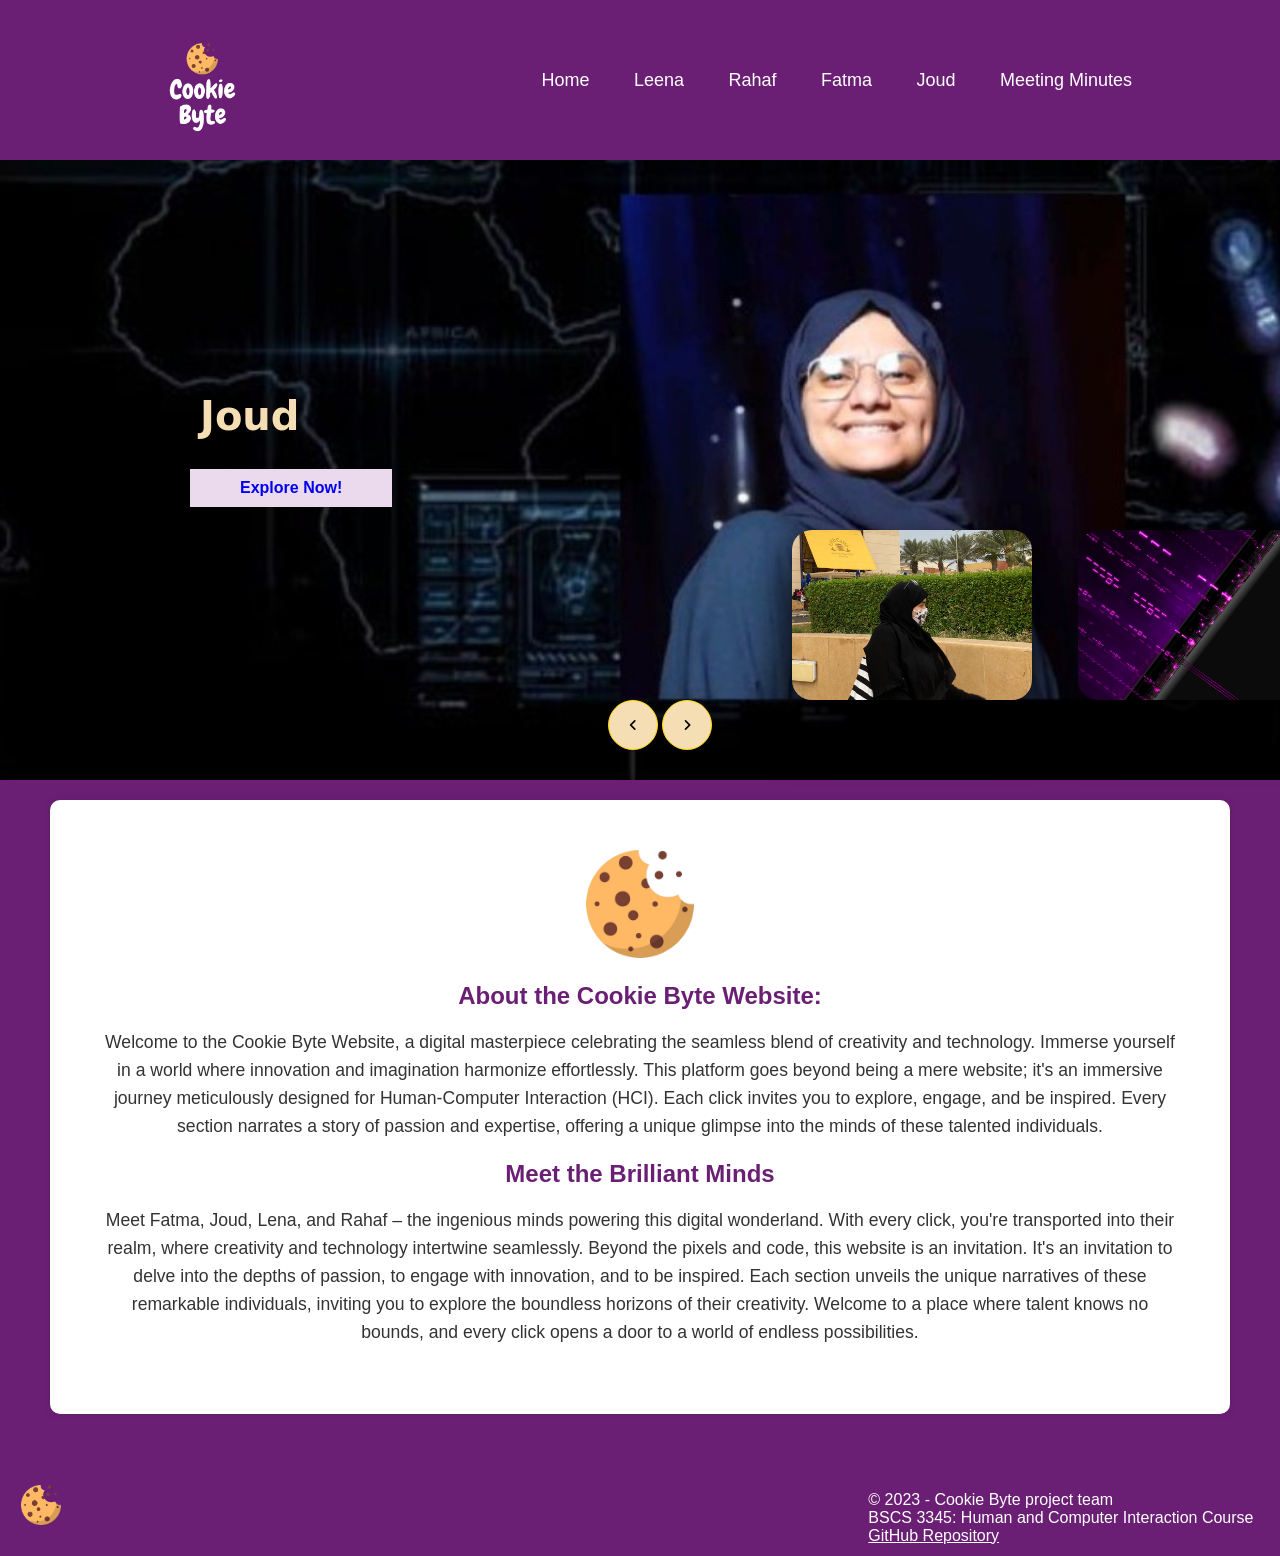
<file: HCI_Project/HTML Files/index.html>
<!DOCTYPE html>
<html lang="en">
<head>
    <meta charset="UTF-8">
    <meta name="viewport" content="width=device-width, initial-scale=1.0">
    <link rel="icon" href="../images/logo.png" type="image/x-icon">
    <link rel="stylesheet" href="../CSS Files/Homepage.css">
    <link rel="stylesheet" href="https://cdnjs.cloudflare.com/ajax/libs/font-awesome/6.2.0/css/all.min.css">
    <title>Cookie Byte - Home</title>
</head>

<body>

    <header>
        <nav>
            <img src="../images/2.png" class="logo">
            <ul>
                <li><a href="index.html">Home</a></li>
                <li><a href="leena.html">Leena</a></li>
                <li><a href="Rahaf Page.html">Rahaf</a></li>
                <li><a href="FWebsite.html">Fatma</a></li>
                <li><a href="joud.html">Joud</a></li>
                <li><a href="meetings.html">Meeting Minutes</a></li>
            </ul>
        </nav>
    </header>

    <div class="container">
       <div id="slide">
            <div class="item" style="background-image: url(../Fimages/background11.jpeg);">
                <div class="content">
                   <div class="name">Fatma</div>
                   <div class="des"></div> 
                   <button> <a href="FWebsite.html"> Explore Now! </a></button>
                </div>
            </div>

            <div class="item" style="background-image: url(../images/joudimage.jpeg);">
                <div class="content">
                   <div class="name">Joud</div>
                   <div class="des"></div> 
                   <button> <a href="joud.html"> Explore Now! </a></button>
                </div>
            </div>

            <div class="item" style="background-image: url(../images/leena_home.png);">
                <div class="content">
                   <div class="name">Leena</div>
                   <div class="des"></div> 
                   <button> <a href="leena.html"> Explore Now! </a></button>
                </div>
            </div>

            <div class="item" style="background-image: url(../images/RahafMain-Background3.jpg);">
                <div class="content">
                   <div class="name">Rahaf</div>
                   <div class="des"></div> 
                   <button> <a href="Rahaf Page.html"> Explore Now! </a></button>
                </div>
            </div>
       </div>
       

       <div class="buttons">
        <button id="peru"><i class="fa-solid fa-angle-left"></i></button>
        <button id="next"><i class="fa-solid fa-angle-right"></i></button>
       </div>
    </div>

    <section class="explanation">
        <img src="../images/6.png" class="cookie-img">
        <h2>About the Cookie Byte Website:</h2>
        <p>Welcome to the Cookie Byte Website, a digital masterpiece celebrating the seamless blend of creativity and technology. Immerse yourself in a world where innovation and imagination harmonize effortlessly. This platform goes beyond being a mere website; it's an immersive journey meticulously designed for Human-Computer Interaction (HCI). Each click invites you to explore, engage, and be inspired. Every section narrates a story of passion and expertise, offering a unique glimpse into the minds of these talented individuals.</p>

        <h2>Meet the Brilliant Minds</h2>
        <p>Meet Fatma, Joud, Lena, and Rahaf – the ingenious minds powering this digital wonderland. With every click, you're transported into their realm, where creativity and technology intertwine seamlessly. Beyond the pixels and code, this website is an invitation. It's an invitation to delve into the depths of passion, to engage with innovation, and to be inspired. Each section unveils the unique narratives of these remarkable individuals, inviting you to explore the boundless horizons of their creativity. Welcome to a place where talent knows no bounds, and every click opens a door to a world of endless possibilities.</p>
    </section>

    <footer class="footer"> 
        <img src="../images/6.png" class="footy_logo">
            <div class = "footer-link" >
                <p style="color: white;">&copy; 2023 - Cookie Byte project team<br>BSCS 3345: Human and Computer Interaction Course
                <br><a href="https://github.com/lalthekair/HCI_Project" target="_blank" style="color: white;">GitHub Repository</a></p>
            </div>
    </footer>



    
    <script src="../JavaScript/Homepage.js"></script>
</body>

</html>
</file>
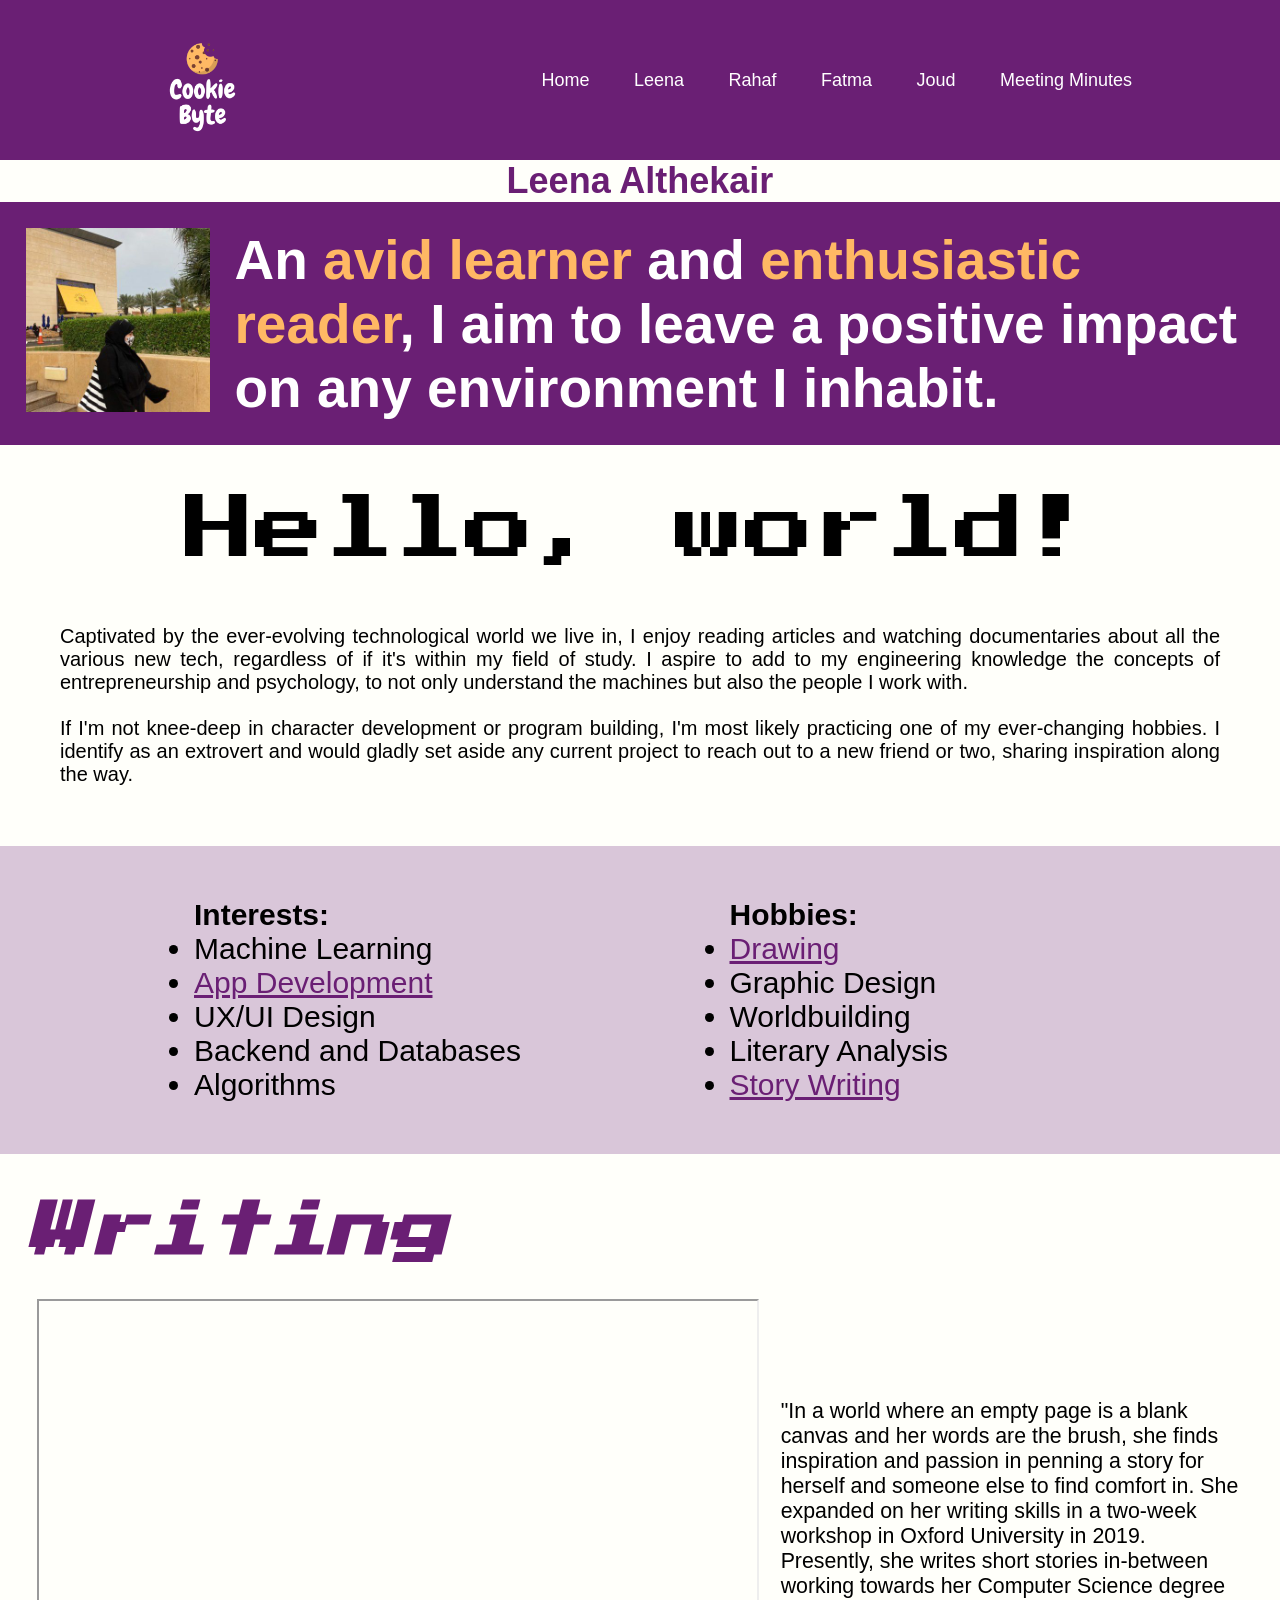
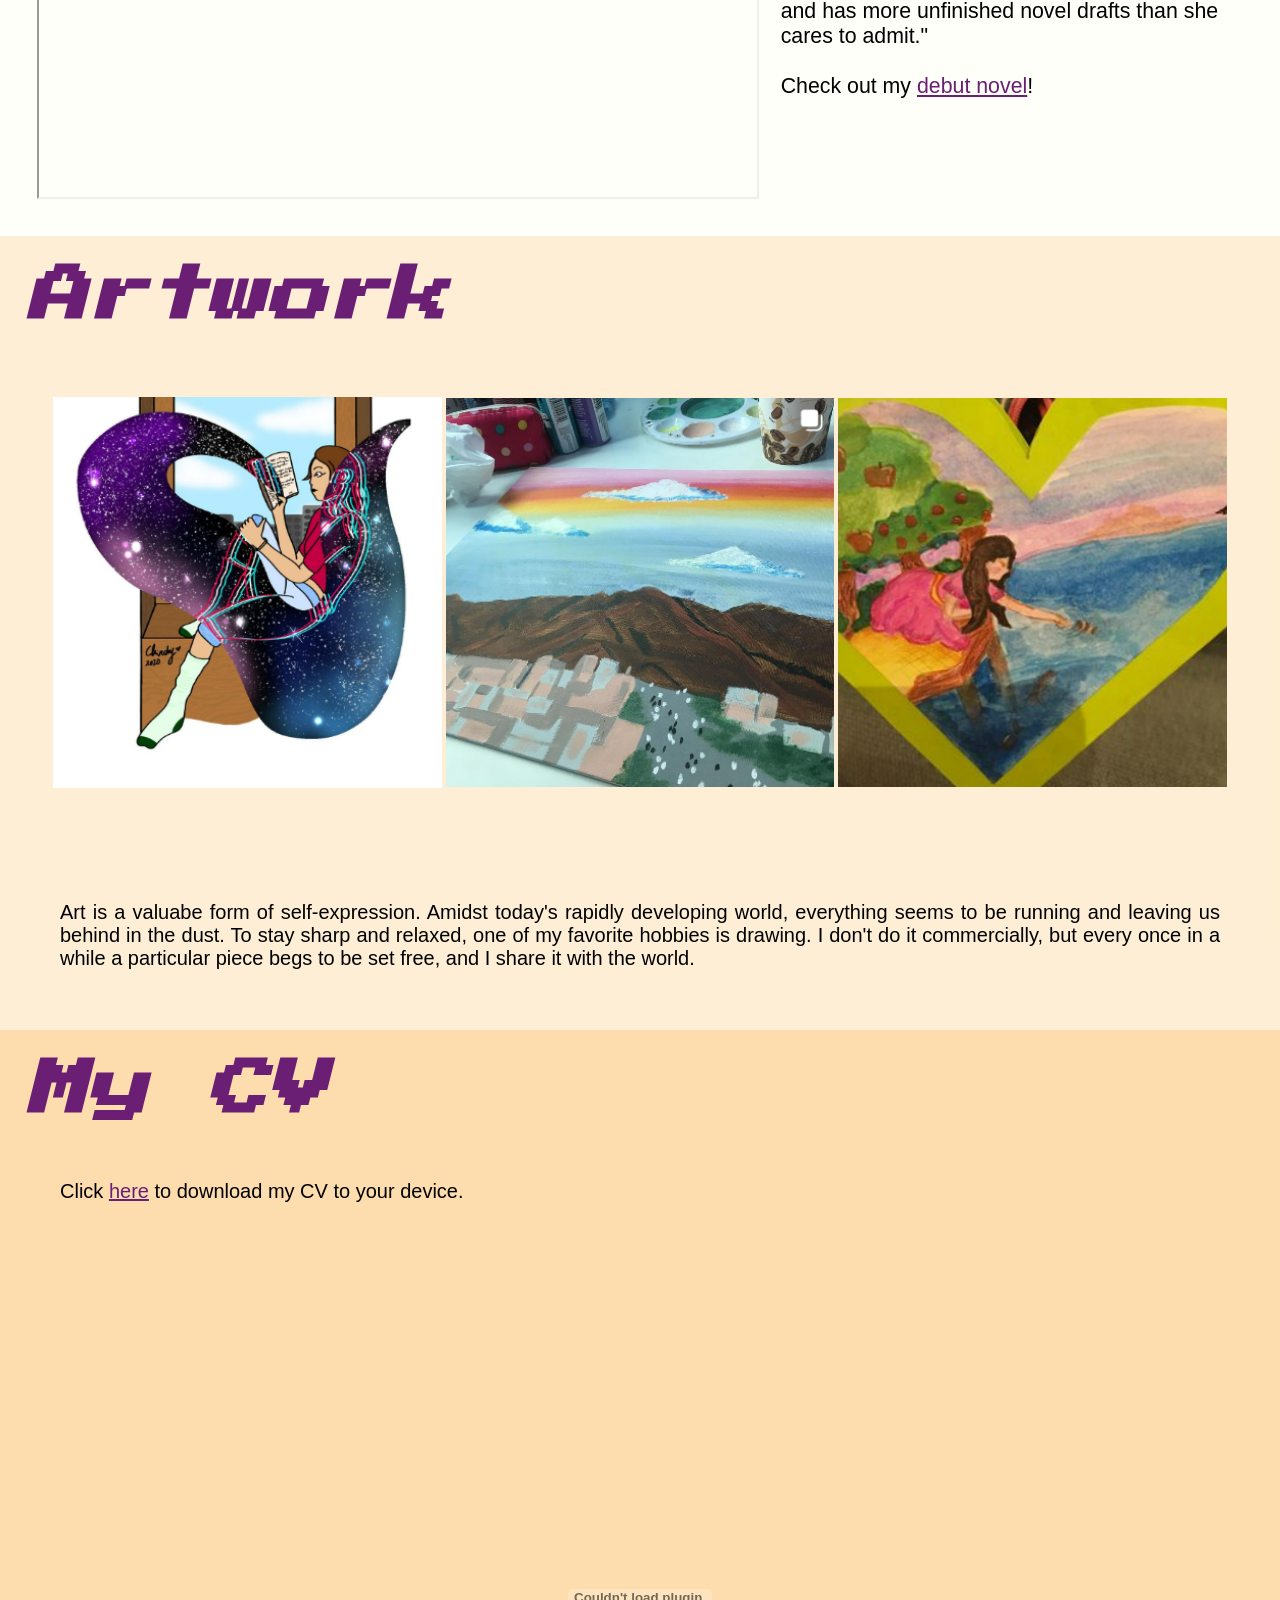
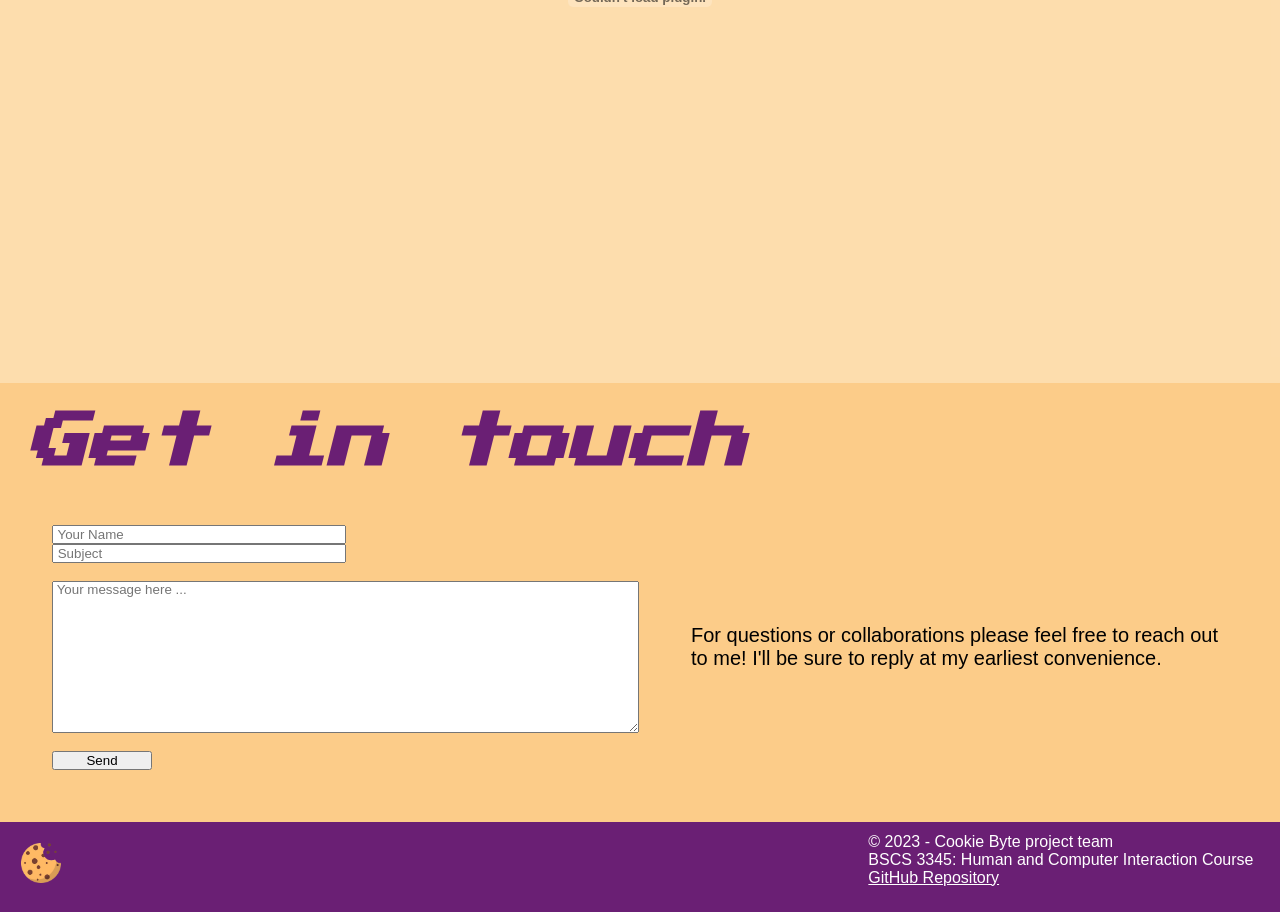
<file: HCI_Project/HTML Files/leena.html>
<html>
    <head>
        <meta charset="UTF-8">
        <meta name="viewport" content="width=device-width, initial-scale=1.0">
        <html lang="en">

        <title>Leena Althekair</title>

        <link rel="icon" href="../images/logo.png" type="image/x-icon">
        <link rel="stylesheet" type="text/css" href="../CSS Files/header.css">
        <link href="../CSS Files/leena.css" type="text/css" rel="stylesheet">

        <link rel="preconnect" href="https://fonts.googleapis.com">
        <link rel="preconnect" href="https://fonts.gstatic.com" crossorigin>
        <link href="https://fonts.googleapis.com/css2?family=Press+Start+2P&display=swap" rel="stylesheet">

    </head>

    <body>

        <!-- Header and first rectangle -->
        <div style="background-color: #6a1f74;">
            <div class="container">
                <nav>
                    <img src="../images/2.png" class="logo">
                    <ul>
                        <li><a href="index.html">Home</a></li>
                        <li><a href="leena.html">Leena</a></li>
                        <li><a href="Rahaf Page.html">Rahaf</a></li>
                        <li><a href="FWebsite.html">Fatma</a></li>
                        <li><a href="joud.html">Joud</a></li>
                        <li><a href="meetings.html">Meeting Minutes</a></li>
                    </ul>
                </nav>
            </div>
            <div>
                <h3 class="title">Leena Althekair</h3>
            </div>
            <div style="padding: 2%; background-color: #6a1f74; overflow:hidden;">
                <img src="../images/profile_Leena.jpg" alt="Leena's Profile Picture" style="width: 15%; float: left; margin-right: 2%;">
                <h1 class="header_text">
                    An <span style="color: #ffb864;">avid learner</span> and <span style="color: #ffb864;">enthusiastic reader</span>, I aim to leave a positive impact on any environment I inhabit.
                </h1>
            </div>
        </div>

        <!-- Introduction -->
        <div style="padding-top: 50px;">
            <p class="eye_catch">Hello, world!</p>
            <p class="body_main">
                Captivated by the ever-evolving technological world we live in, I enjoy reading articles and watching documentaries
                about all the various new tech, regardless of if it&apos;s within my field of study. I aspire to add to my engineering
                knowledge the concepts of entrepreneurship and psychology, to not only understand the machines but also the people I
                work with.
                <br><br>
                If I&apos;m not knee-deep in character development or program building, I&apos;m most likely practicing one of my ever-changing hobbies.
                I identify as an extrovert and would gladly set aside any current project to reach out to a new friend or two, sharing inspiration
                along the way.
            </p>
        </div>

        <!-- Hobbies lists -->
        <div class="body_text" style="background-color: rgb(106, 31, 116, 0.25);">
            <center>
                <table width="70%" class="hobby" style="padding-top: 50px; padding-bottom: 50px;">
                    <tr>
                        <td>
                            <p>
                                <b>Interests:</b>
                            </p>
                            <ul>
                                <li>Machine Learning</li>
                                <li><a href="https://github.com/lalthekair" target="_blank">App Development</a></li>
                                <li>UX/UI Design</li>
                                <li>Backend and Databases</li>
                                <li>Algorithms</li>
                            </ul>
                        </td>
                        <td>
                            <p>
                                <b>Hobbies:</b>
                            </p>
                            <ul>
                                <li><a href="#draw_table">Drawing</a></li>
                                <li>Graphic Design</li>
                                <li>Worldbuilding</li>
                                <li>Literary Analysis</li>
                                <li><a href="#writing_sec">Story Writing</a></li>
                            </ul>
                        </td>
                    </tr>
                </table>
            </center>
        </div>

        <!-- Writing section -->
        <div>
            <br>
            <h2 id="writing_sec">Writing</h2>
            <table align="center" style="padding: 35px;">
                <tr>
                    <td width="60%">
                        <iframe name="television" width="100%" height="500px" src="https://www.lalthekair.com/books"></iframe>
                    </td>
                    <td>
                        <p class="body_text" style="padding-left: 4%;">
                            "In a world where an empty page is a blank canvas and her words are the brush, she finds inspiration and passion in
                            penning a story for herself and someone else to find comfort in. She expanded on her writing skills in a two-week
                            workshop in Oxford University in 2019. Presently, she writes short stories
                            in-between working towards her Computer Science degree and has more unfinished novel drafts than she cares to admit."
                            <br><br>
                            Check out my <a href="https://www.goodreads.com/author/show/17734705.Leena_Althekair" target="_blank">debut novel</a>!
                        </p>
                    </td>
                </tr>
            </table>
        </div>

        <!-- Artwork section -->
        <div style="background-color: rgb(251,187,99, 0.25);">
            <h2 id="draw_table">Artwork</h2>
            <br>
            <center>
                <table border="50" style="border-color: transparent;">
                    <tr>
                        <td width="25%">
                            <img src="../images/Reading_Leena.png", width="100%">
                        </td>
                        <td width="25%">
                            <img src="../images/Medinah_Leena.png", width="100%">
                        </td>
                        <td width="25%">
                            <img src="../images/Watercolor_Leena.png", width="100%">
                        </td>
                    </tr>
                </table>
                <p class="body_main">
                    Art is a valuabe form of self-expression. Amidst today's rapidly developing world, everything seems to be running and leaving us behind in the dust.
                    To stay sharp and relaxed, one of my favorite hobbies is drawing. I don't do it commercially, but every once in a while a particular piece begs to
                    be set free, and I share it with the world.
                </p>
            </center>
        </div>
        
        <!-- My CV Section -->
        <div style="background-color: rgb(251,187,99, 0.5);">
            <h2 id="document">My CV</h2>
            <p class="body_main">
                Click <a href="documents/Leena_Althekair_CV.pdf" download="">here</a> to download my CV to your device.
            </p>
            <center>
                <embed src="../documents/Leena_Althekair_CV.pdf" class="CV_Viewer">
            </center>
        </div>

        <!-- Get in touch -->
        <div style="background-color: rgb(251,187,99, 0.75);">
            <h2>Get in touch</h2>
            <table style="padding: 50px;">
                <tr>
                    <td width="50%">
                        <form method="post" action="mailto:leena.thekair@gmail.com" enctype="text/plain"> 
                                <input type = "text" name = "name" id="name" placeholder=" Your Name" required="true" class="contact_form">
                                <input type="text" name="subject" id="subject" placeholder=" Subject" required="true" class="contact_form">
                                <br><br>

                                <textarea name="message" id="message" placeholder=" Your message here ..." required="true" rows="10" class="contact_form2"></textarea>
                                <br><br>

                                <input type="submit" value="Send" style="width: 100px;">
                        </form>
                    </td>
                    <td style="padding-left: 50px; font-size: 20px;">
                        <p>For questions or collaborations please feel free to reach out to me! I'll be sure to reply at my earliest convenience.</p>
                    </td>
                </tr>
            </table>
        </div>

        <!-- Footer -->
        <footer class="footer"> 
            <img src="../images/6.png" class="footy_logo">
                <div class = "footer-link" >
                    <p style="color: white;">&copy; 2023 - Cookie Byte project team<br>BSCS 3345: Human and Computer Interaction Course
                    <br><a href="https://github.com/lalthekair/HCI_Project" target="_blank" style="color: white;">GitHub Repository</a></p>
                </div>
        </footer>

    </body>

</html>
</file>
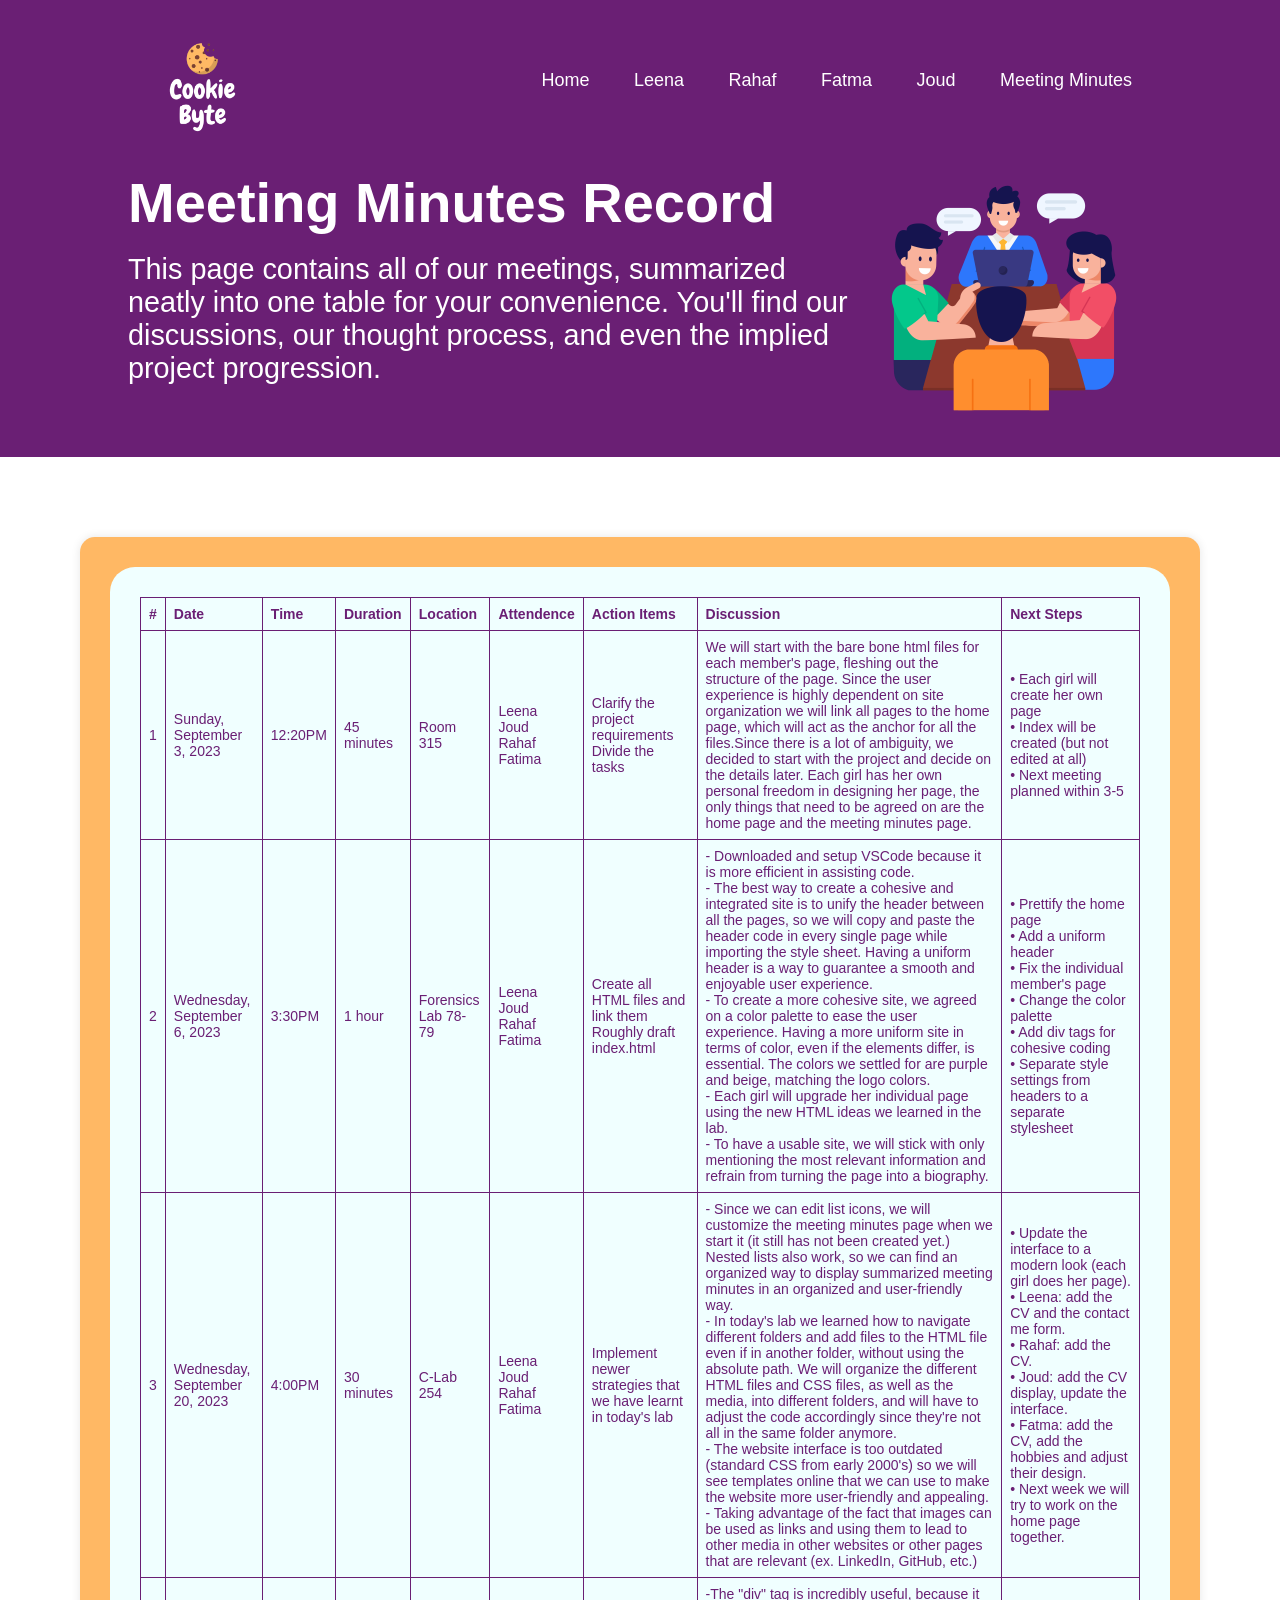
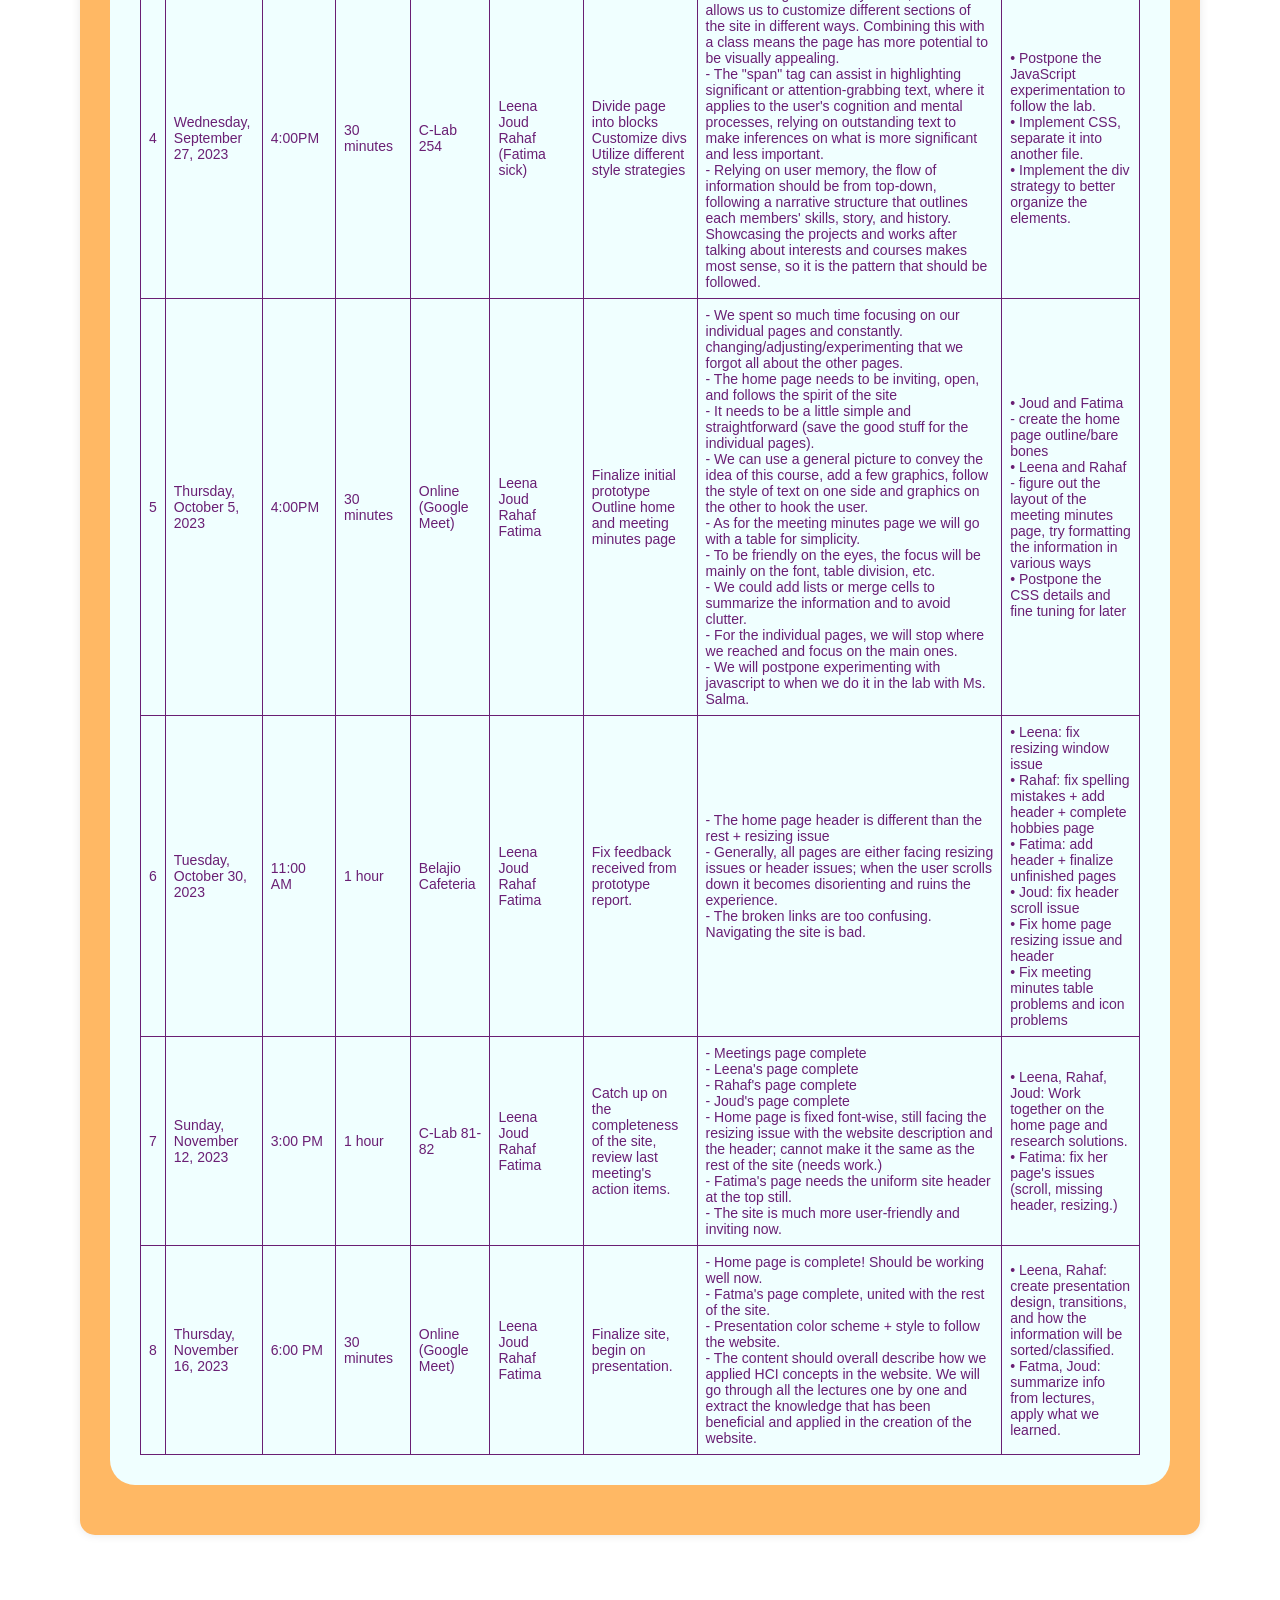
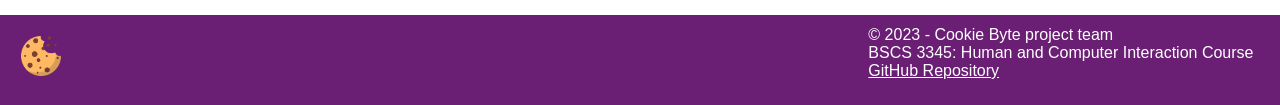
<file: HCI_Project/HTML Files/meetings.html>
<html lang="en">
<head>
    <meta charset="UTF-8">
    <meta name="viewport" content="width=device-width, initial-scale=1.0">
    <link href="../CSS Files/header.css" type="text/css" rel="stylesheet">
    <link href="../CSS Files/meetings.css" type="text/css" rel="stylesheet">
    <link rel="icon" href="../images/logo.png" type="image/x-icon">
    <title>Meeting Minutes</title>
</head>

<body>

    <!--Header + Top-->
    <div>
        <div class="container">
            <nav>
                <img src="../images/2.png" class="logo">
                <ul>
                    <li><a href="index.html">Home</a></li>
                    <li><a href="leena.html">Leena</a></li>
                    <li><a href="Rahaf Page.html">Rahaf</a></li>
                    <li><a href="FWebsite.html">Fatma</a></li>
                    <li><a href="joud.html">Joud</a></li>
                    <li><a href="meetings.html">Meeting Minutes</a></li>
                </ul>
            </nav>
            <div style="background-color: #6a1f74; overflow: hidden;">
                <img src="../images/workshop.png" class="main_img">
                <h1 class="meet-header">Meeting Minutes Record</h1>
                <br>
                <p class="meet-para" style="padding-bottom: 3%;">
                    This page contains all of our meetings, summarized neatly into one table for your convenience.
                    You'll find our discussions, our thought process, and even the implied project progression.
                </p>
            </div>
        </div>
    </div>


    
     <div style="background-color: white; padding: 50px;">


        <div class="minutes_box">
          <h1 class="minutes_error">Your browser window is too small. Please resize it to view the table.</h1>
            <center>
            <table class="minutes_table">
                    <tr>
                      <th>&#35;</th>
                      <th>Date</th>
                      <th>Time</th>
                      <th>Duration</th>
                      <th>Location</th>
                      <th>Attendence</th>
                      <th>Action Items</th>
                      <th>Discussion</th>
                      <th>Next Steps</th>
                    </tr>



                    <tr>
                      <td>1</td>
                      <td>Sunday, September 3, 2023</td>
                      <td>12:20PM</td>
                      <td>45 minutes</td>
                      <td>Room 315</td>
                      <td>Leena<br>Joud<br>Rahaf<br>Fatima</td>
                      <td>Clarify the project requirements<br>Divide the tasks</td>
                      <td>
                        We will start with the bare bone html files for each member&apos;s page, fleshing out the structure of the page.
                        Since the user experience is highly dependent on site organization we will link all pages to the home page,
                        which will act as the anchor for all the files.Since there is a lot of ambiguity, we decided to start with the
                        project and decide on the details later. Each girl has her own personal freedom in designing her page, the only
                        things that need to be agreed on are the home page and the meeting minutes page.
                      </td>
                      <td>
                        •	Each girl will create her own page<br/>
                        •	Index will be created (but not edited at all)<br/>
                        •	Next meeting planned within 3-5
                      </td>
                    </tr>



                    <tr>
                      <td>2</td>
                      <td>Wednesday, September 6, 2023</td>
                      <td>3:30PM</td>
                      <td>1 hour</td>
                      <td>Forensics Lab 78-79</td>
                      <td>Leena<br>Joud<br>Rahaf<br>Fatima</td>
                      <td>Create all HTML files and link them<br>Roughly draft index.html</td>
                      <td>
                        -	Downloaded and setup VSCode because it is more efficient in assisting code.<br/>
                        -	The best way to create a cohesive and integrated site is to unify the header between all the pages, so we will copy
                        and paste the header code in every single page while importing the style sheet. Having a uniform header is a way to
                        guarantee a smooth and enjoyable user experience.<br/>
                        -	To create a more cohesive site, we agreed on a color palette to ease the user experience. Having a more uniform
                        site in terms of color, even if the elements differ, is essential. The colors we settled for are purple and beige,
                        matching the logo colors.<br/>
                        -	Each girl will upgrade her individual page using the new HTML ideas we learned in the lab.<br/>
                        -	To have a usable site, we will stick with only mentioning the most relevant information and refrain from
                        turning the page into a biography.<br/>
                      </td>
                      <td>
                        •	Prettify the home page<br/>
                        •	Add a uniform header<br/>
                        •	Fix the individual member&apos;s page<br/>
                        •	Change the color palette<br/>
                        •	Add div tags for cohesive coding<br/>
                        •	Separate style settings from headers to a separate stylesheet
                      </td>
                    </tr>


                    
                    <tr>
                      <td>3</td>
                      <td>Wednesday, September 20, 2023</td>
                      <td>4:00PM</td>
                      <td>30 minutes</td>
                      <td>C-Lab 254</td>
                      <td>Leena<br>Joud<br>Rahaf<br>Fatima</td>
                      <td>Implement newer strategies that we have learnt in today&apos;s lab</td>
                      <td>
                        -	Since we can edit list icons, we will customize the meeting minutes page when we start it
                        (it still has not been created yet.) Nested lists also work, so we can find an organized way to
                        display summarized meeting minutes in an organized and user-friendly way.<br/>
                        -	In today&apos;s lab we learned how to navigate different folders and add files to the HTML file even
                        if in another folder, without using the absolute path. We will organize the different HTML files and
                        CSS files, as well as the media, into different folders, and will have to adjust the code accordingly
                        since they&apos;re not all in the same folder anymore.<br/>
                        -	The website interface is too outdated (standard CSS from early 2000&apos;s) so we will see templates
                        online that we can use to make the website more user-friendly and appealing.<br/>
                        -	Taking advantage of the fact that images can be used as links and using them to lead to other media
                        in other websites or other pages that are relevant (ex. LinkedIn, GitHub, etc.)
                      </td>
                      <td>
                        •	Update the interface to a modern look (each girl does her page).<br/>
                        •	Leena: add the CV and the contact me form.<br/>
                        •	Rahaf: add the CV.<br/>
                        •	Joud: add the CV display, update the interface.<br/>
                        •	Fatma: add the CV, add the hobbies and adjust their design.<br/>
                        •	Next week we will try to work on the home page together.
                      </td>
                    </tr>



                    <tr>
                        <td>4</td>
                        <td>Wednesday, September 27, 2023</td>
                        <td> 4:00PM</td>
                        <td> 30 minutes</td>
                        <td>C-Lab 254</td>
                        <td>Leena<br>Joud<br>Rahaf<br>(Fatima sick)</td>
                        <td>Divide page into blocks<br>Customize divs<br>Utilize different style strategies</td>
                        <td>
                          -The "div" tag is incredibly useful, because it allows us to customize different sections of the site
                          in different ways. Combining this with a class means the page has more potential to be visually
                          appealing.<br/>
                          - The "span" tag can assist in highlighting significant or attention-grabbing text, where it applies to
                          the user&apos;s cognition and mental processes, relying on outstanding text to make inferences on
                          what is more significant and less important.<br/>
                          - Relying on user memory, the flow of information should be from top-down, following a narrative
                          structure that outlines each members&apos; skills, story, and history. Showcasing the projects and
                          works after talking about interests and courses makes most sense, so it is the pattern that should
                          be followed.
                       </td>
                      <td>
                        • Postpone the JavaScript experimentation to follow the lab. <br/>
                        • Implement CSS, separate it into another file.<br/>
                        • Implement the div strategy to better organize the elements.
                      </td>
                    </tr>



                    <tr>
                        <td>5</td>
                        <td>Thursday, October 5, 2023</td>
                        <td>4:00PM</td>
                        <td>30 minutes</td>
                        <td>Online (Google Meet)</td>
                        <td>Leena<br>Joud<br>Rahaf<br>Fatima</td>
                        <td>Finalize initial prototype<br>Outline home and meeting minutes page</td>
                        <td>
                            - We spent so much time focusing on our individual pages and constantly.<br/>
                            changing/adjusting/experimenting that we forgot all about the other pages.<br/>
                            - The home page needs to be inviting, open, and follows the spirit of the site<br/>
                            - It needs to be a little simple and straightforward (save the good stuff for the individual pages).<br/>
                            - We can use a general picture to convey the idea of this course, add a few graphics, follow the
                            style of text on one side and graphics on the other to hook the user.<br/>
                            - As for the meeting minutes page we will go with a table for simplicity.<br/>
                            - To be friendly on the eyes, the focus will be mainly on the font, table division, etc.<br/>
                            - We could add lists or merge cells to summarize the information and to avoid clutter.<br/>
                            - For the individual pages, we will stop where we reached and focus on the main ones.<br/>
                            - We will postpone experimenting with javascript to when we do it in the lab with Ms. Salma. 
                        </td>
                        <td>
                          •	Joud and Fatima &dash; create the home page outline/bare bones<br>
                          •	Leena and Rahaf &dash; figure out the layout of the meeting minutes page,
                          try formatting the information in various ways<br>
                          •	Postpone the CSS details and fine tuning for later                          
                        </td>
                    </tr>

                    <tr>
                      <td>6</td>
                      <td>Tuesday, October 30, 2023</td>
                      <td>11:00 AM</td>
                      <td>1 hour</td>
                      <td>Belajio Cafeteria</td>
                      <td>Leena<br>Joud<br>Rahaf<br>Fatima</td>
                      <td>Fix feedback received from prototype report.</td>
                      <td>
                        -	The home page header is different than the rest + resizing issue<br>
                        -	Generally, all pages are either facing resizing issues or header issues;
                        when the user scrolls down it becomes disorienting and ruins the experience.<br>
                        -	The broken links are too confusing. Navigating the site is bad.
                        
                      </td>
                      <td>
                        •	Leena: fix resizing window issue<br>
                        •	Rahaf: fix spelling mistakes + add header + complete hobbies page<br>
                        •	Fatima: add header + finalize unfinished pages<br>
                        •	Joud: fix header scroll issue<br>
                        •	Fix home page resizing issue and header<br>
                        •	Fix meeting minutes table problems and icon problems
                      </td>
                    </tr>

                    <tr>
                      <td>7</td>
                      <td>Sunday, November 12, 2023</td>
                      <td>3:00 PM</td>
                      <td>1 hour</td>
                      <td>C-Lab 81-82</td>
                      <td>Leena<br>Joud<br>Rahaf<br>Fatima</td>
                      <td>Catch up on the completeness of the site, review last meeting&apos;s action items.</td>
                      <td>
                        -	Meetings page complete<br>
                        -	Leena&apos;s page complete<br>
                        -	Rahaf&apos;s page complete<br>
                        -	Joud&apos;s page complete<br>
                        -	Home page is fixed font-wise, still facing the resizing issue with the website description
                        and the header; cannot make it the same as the rest of the site (needs work.)<br>
                        -	Fatima&apos;s page needs the uniform site header at the top still.<br>
                        -	The site is much more user-friendly and inviting now.<br>
                      </td>
                      <td>
                        •	Leena, Rahaf, Joud: Work together on the home page and research solutions.<br>
                        •	Fatima: fix her page&apos;s issues (scroll, missing header, resizing.)
                      </td>
                    </tr>

                    <tr>
                      <td>8</td>
                      <td>Thursday, November 16, 2023</td>
                      <td>6:00 PM</td>
                      <td>30 minutes</td>
                      <td>Online (Google Meet)</td>
                      <td>Leena<br>Joud<br>Rahaf<br>Fatima</td>
                      <td>Finalize site, begin on presentation.</td>
                      <td>
                        -	Home page is complete! Should be working well now.<br>
                        -	Fatma&apos;s page complete, united with the rest of the site.<br>
                        -	Presentation color scheme + style to follow the website.<br>
                        -	The content should overall describe how we applied HCI concepts in the website. We will go through
                        all the lectures one by one and extract the knowledge that has been beneficial and applied in the creation
                        of the website.
                      </td>
                      <td>
                        •	Leena, Rahaf: create presentation design, transitions, and how the information will be sorted/classified.<br>
                        •	Fatma, Joud: summarize info from lectures, apply what we learned.
                      </td>
                    </tr>

            </table>
            </center>
        </div>


    </div>


    
    <!-- Footer -->
    
    <footer class="footer"> 
      <img src="../images/6.png" class="footy_logo">
        <div class = "footer-link" >
          <p style="color: white;">&copy; 2023 - Cookie Byte project team<br>BSCS 3345: Human and Computer Interaction Course
          <br><a href="https://github.com/lalthekair/HCI_Project" target="_blank" style="color: white;">GitHub Repository</a></p>
        </div>
     </footer>


</body>

</html>
</file>
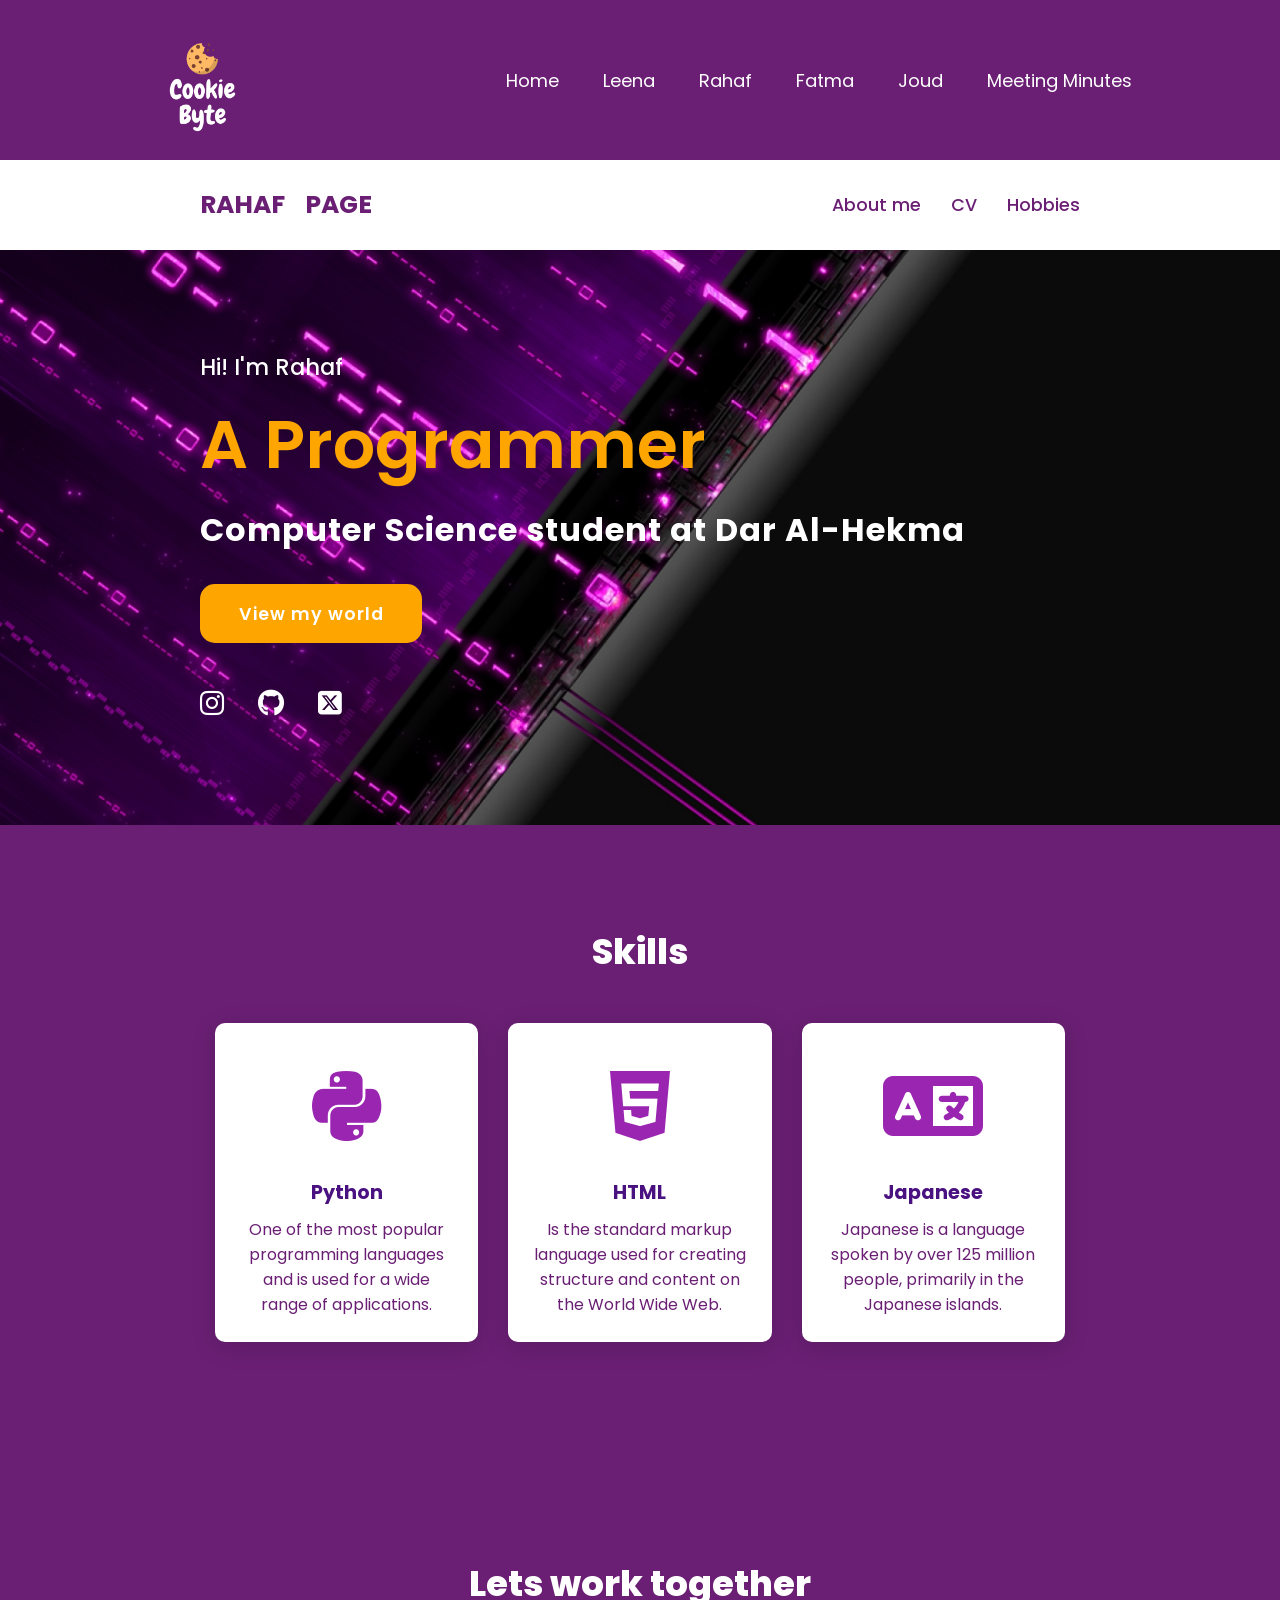
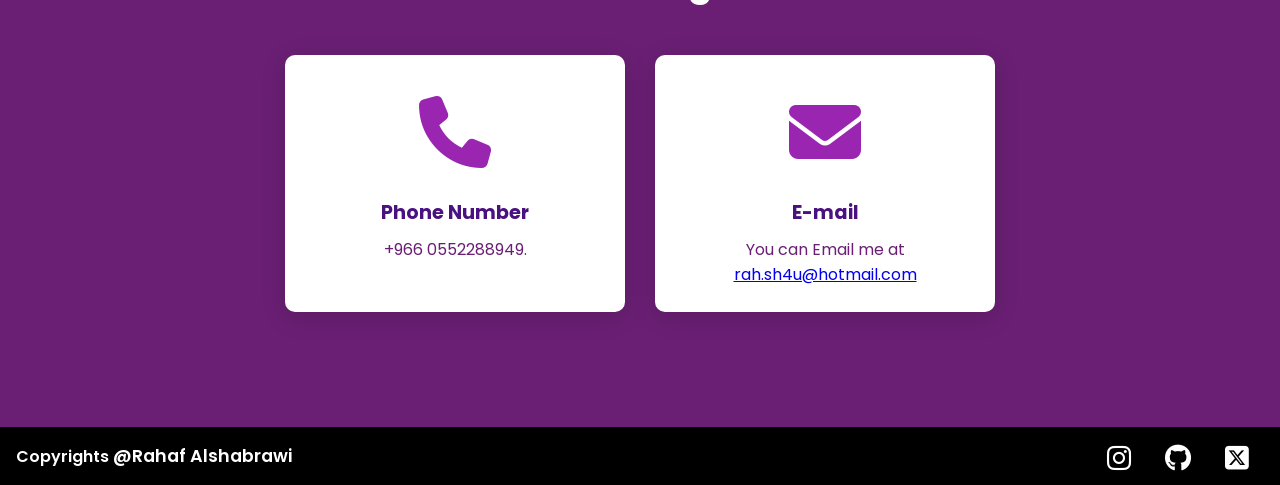
<file: HCI_Project/HTML Files/Rahaf Page.html>
<!DOCTYPE html>
<html lang="en">
     <head>
          <meta charset="UTF-8">
          <meta name="viewport" content="width=device-width, initial-scale=1.0">
          <link rel="stylesheet" href = "https://cdnjs.cloudflare.com/ajax/libs/font-awesome/6.4.2/css/all.min.css">
          <link rel="icon" href="../images/6.png" type="image/x-icon">
          <link rel="stylesheet" href="../CSS Files/Rahaf-Page_Style.css" type="text/css">

          <title>Rahaf Alshabrawi</title>
     
     </head>
     <body>
     
          <!--Joud Header-->
          <div id="header" style="height: 20%;">
               <div class="container">
                    <nav>
                         <img src="../images/2.png" class="logo1">
                         <ul>
                              <li><a href="index.html">Home</a></li>
                              <li><a href="leena.html">Leena</a></li>
                              <li><a href="Rahaf Page.html">Rahaf</a></li>
                              <li><a href="FWebsite.html">Fatma</a></li>
                              <li><a href="joud.html">Joud</a></li>
                              <li><a href="meetings.html">Meeting Minutes</a></li>
                           </ul>
                       </nav>
                   </div>
               </div>
     
  <!--Header Part-->
     <header style="height: 90px;"> 
          <a href="Rahaf Page.html" class="logo">Rahaf<span style="color: white;">_</span>Page</a>
          <nav class="navigation">
               <a href = "Rahaf-ABOUT-ME.html"> About me</a>
               <a href = "Rahaf-CV.html"> CV</a>
               <a href = "Rahaf-Hoobies.html"> Hobbies </a>

          </nav>
     </header>

     <!--MAIN SECTION -->

     <section class ="main">
          <div>
               <h2> Hi! I'm Rahaf <br><span>A Programmer</span></h2>

               <h3> Computer Science student at Dar Al-Hekma </h3>
               <nav>
               <a href ="#Skills" class = "main-btn" > View my world</a>
               </nav>
               <div class="social-icons">
                    <a href = "https://www.instagram.com/rah_af585/"><i class="fa-brands fa-instagram" style="color: white;"></i></a>
                    <a href = "https://github.com/Rahaf858"><i class="fa-brands fa-github" style="color: white;"></i></a>
                    <a href = "https://twitter.com/Rahaf2031130736"><i class="fa-brands fa-square-x-twitter" style="color: white;"></i></a>
               </div>
          </div>
     </section>

     <!--CARD SKILLS SECTION-->

     <section class="cards" id="Skills">
          <h2 class="title"> Skills </h2>
          <div class="content">
               <div class="card">
                    <div class="icons">
                         <i class="fa-brands fa-python" style="color: #9a25b1;"></i>                        
                    </div>
                    <div class="info">
                         <h3>Python</h3>
                         <p>One of the most popular programming languages and is used for a wide range of applications.</p>
                    </div>
               </div>

               <div class="card">
                    <div class="icons">
                         <i class="fa-brands fa-html5" style="color: #9a25b1;"></i>
                         
                    </div>
                    <div class="info">
                         <h3>HTML</h3>
                         <p> Is the standard markup language used for creating structure and content on the World Wide Web.</p>
                    </div>
               </div>

               <div class="card">
                    <div class="icons">
                         <i class="fa-solid fa-language" style="color: #9a25b1;"></i>
                         
                    </div>
                    <div class="info">
                         <h3>Japanese</h3>
                         <p>Japanese is a language spoken by over 125 million people, primarily in the Japanese islands.</p>

                    </div>
               </div>
          </div>              
     </section>


     <section class = "cards contact" id="content">
        <h2 class="title">Lets work together</h2>
        <div class="content">
            <div class="card">
                 <div class="icons">
                    <i class="fa-solid fa-phone" style="color: #9a25b1;"></i>                        
                 </div>
                 <div class="info">
                      <h3>Phone Number</h3>
                      <p>+966 0552288949.</p>
                 </div>
            </div>

            <div class="card">
                 <div class="icons">
                    <i class="fa-sharp fa-solid fa-envelope" style="color: #9a25b1;"></i>             
                 </div>
                 <div class="info">
                      <h3>E-mail</h3>
                      <p> You can Email me at <a href = "mailto: rah.sh4u@hotmail.com"> rah.sh4u@hotmail.com </a></p>
                     
                 </div>
            </div>
        </div>
     </section>



     <footer class="footer">
        <p class="footer-title"> Copyrights <span>@Rahaf Alshabrawi</span></p>
        <div class="social-icons">
            <a href = "https://www.instagram.com/rah_af585/"><i class="fa-brands fa-instagram" style="color: white;"></i></a>
            <a href = "https://github.com/Rahaf858"><i class="fa-brands fa-github" style="color: white;"></i></a>
            <a href = "https://twitter.com/Rahaf2031130736"><i class="fa-brands fa-square-x-twitter" style="color: white;"></i></a>
       </div>

     </footer>





</body>
</html>
</file>
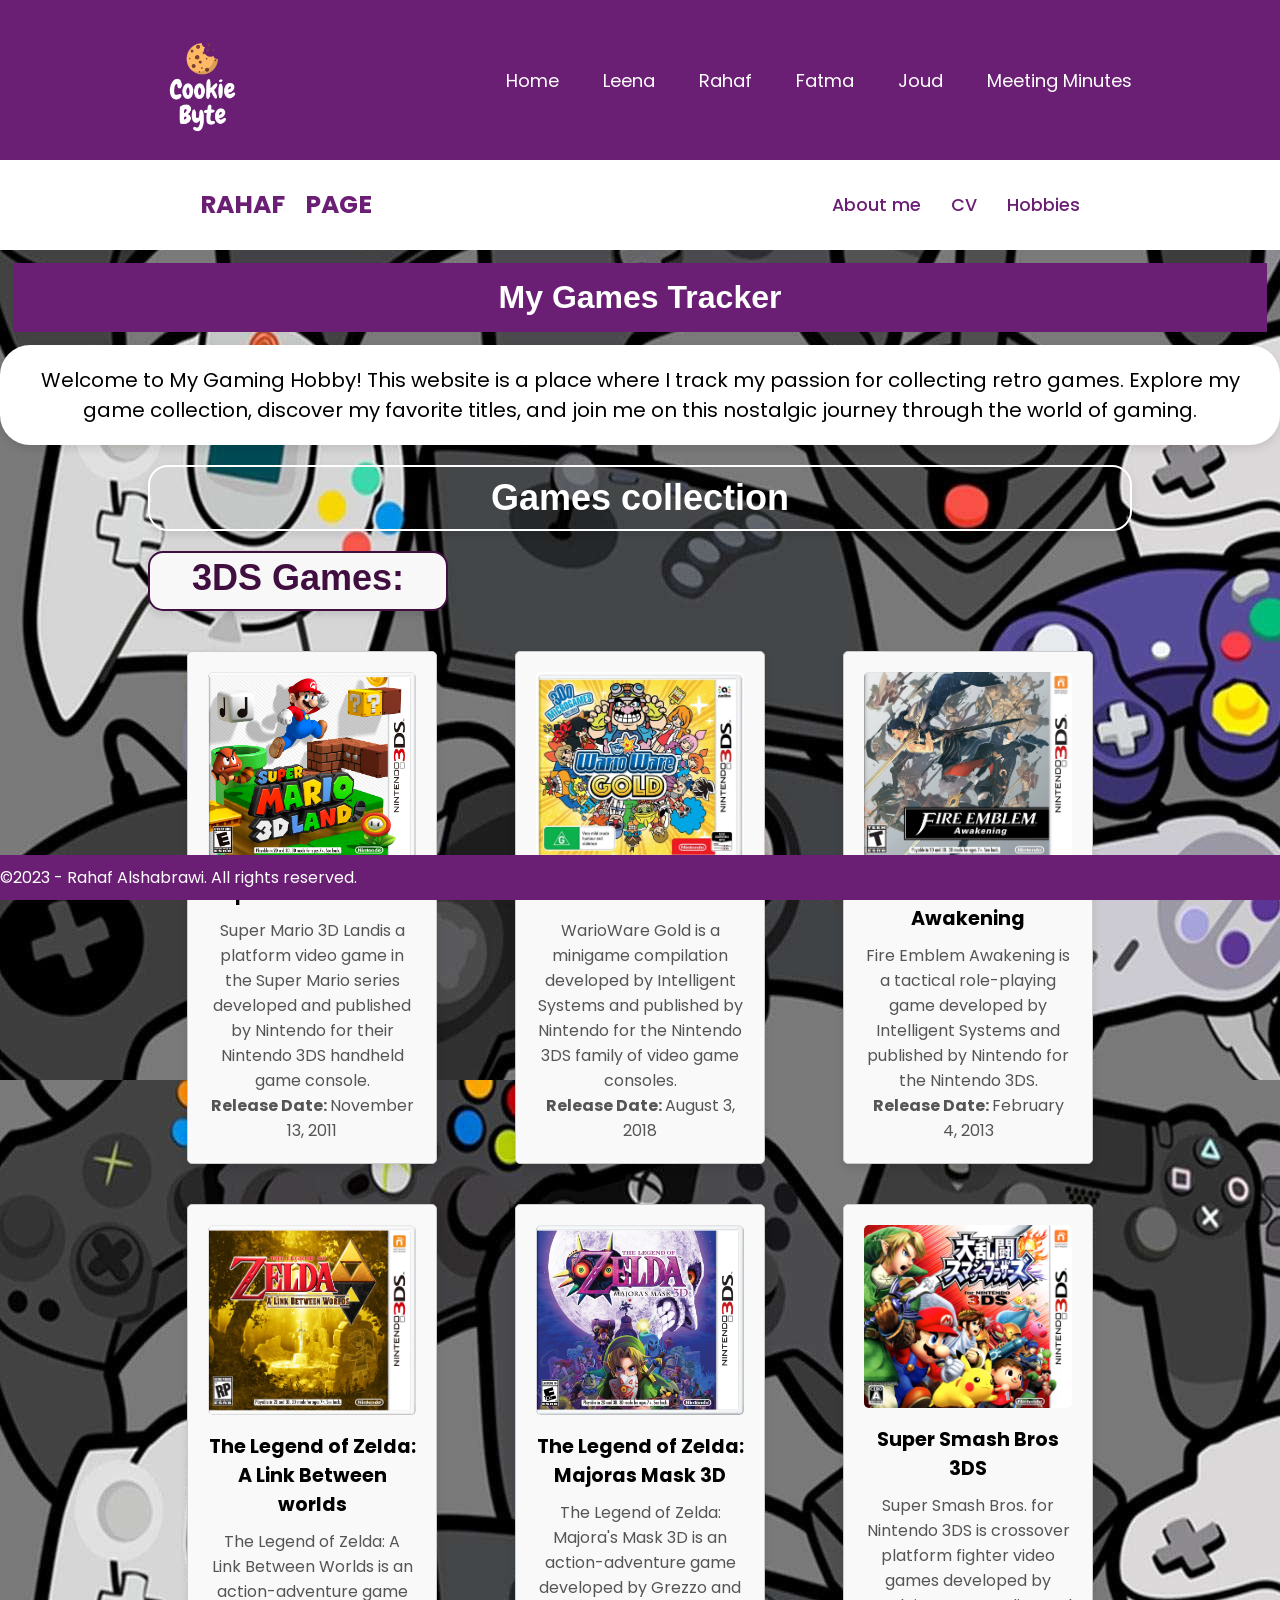
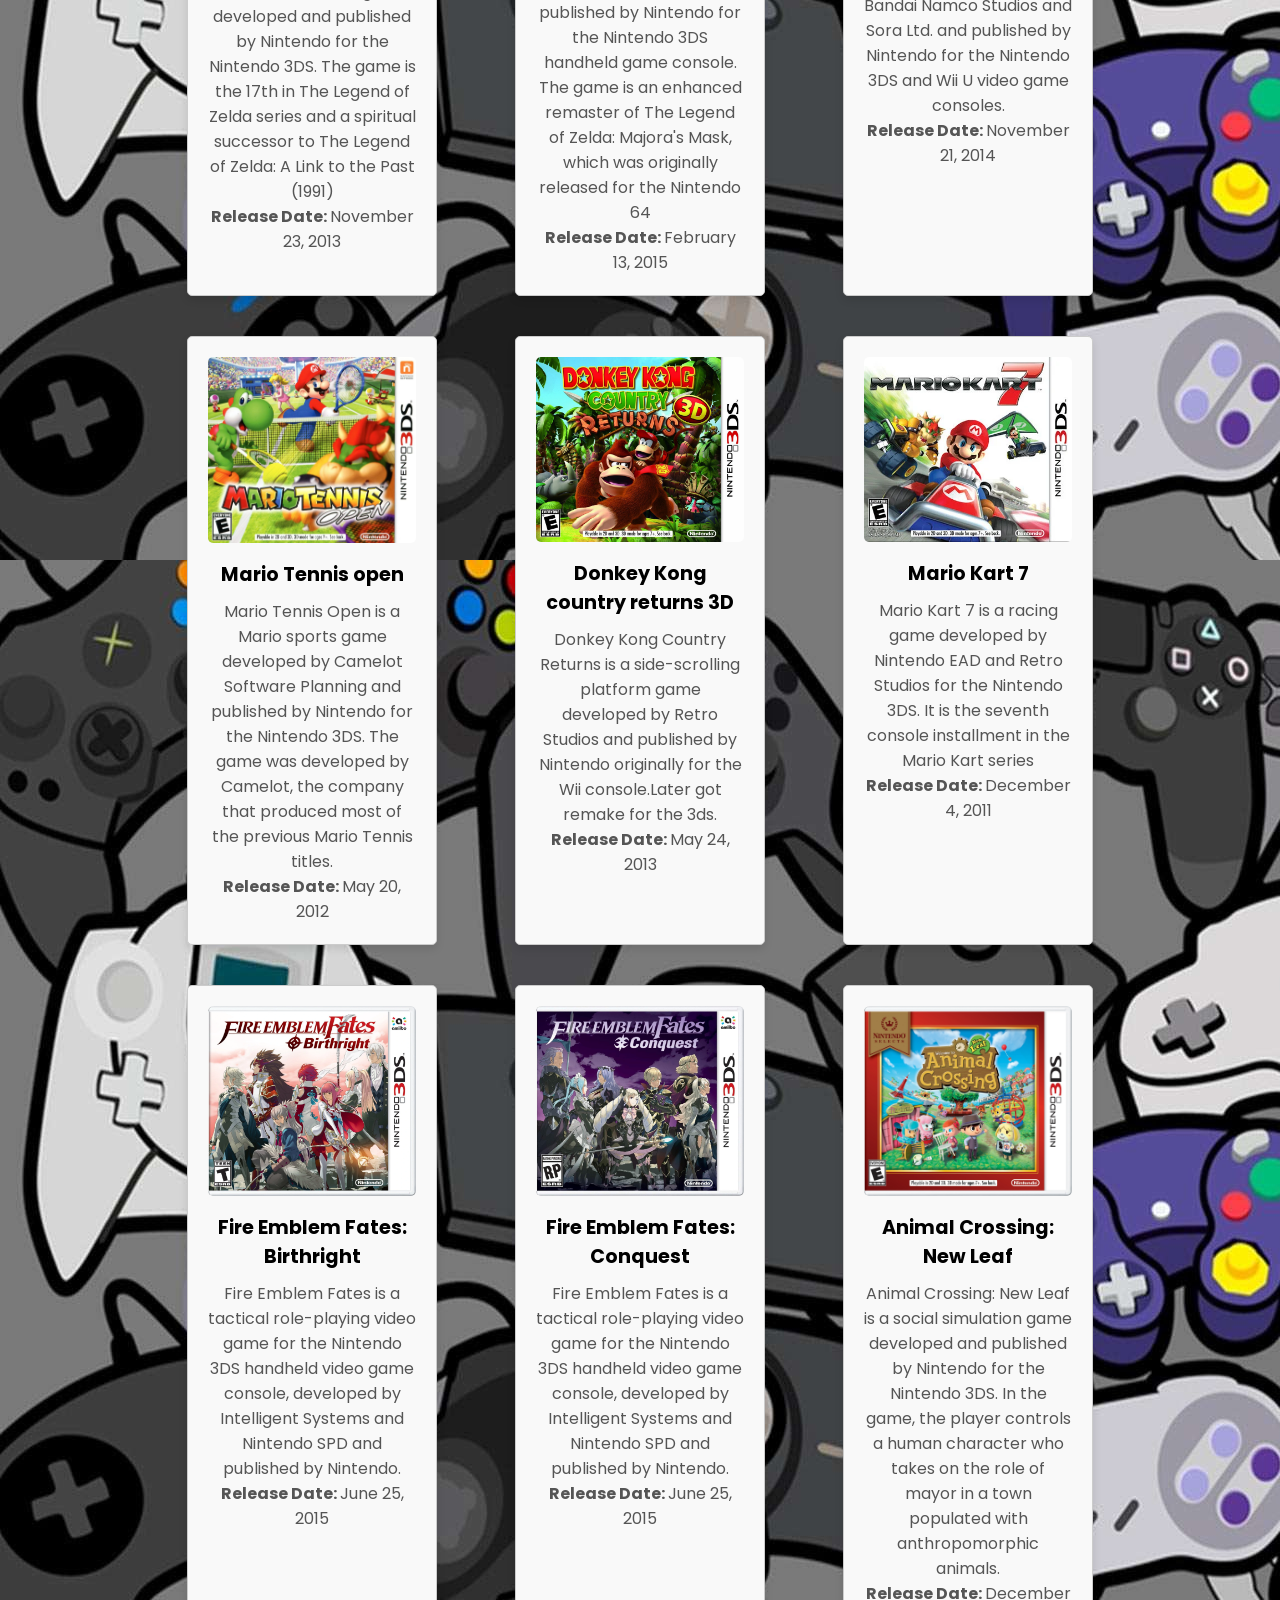
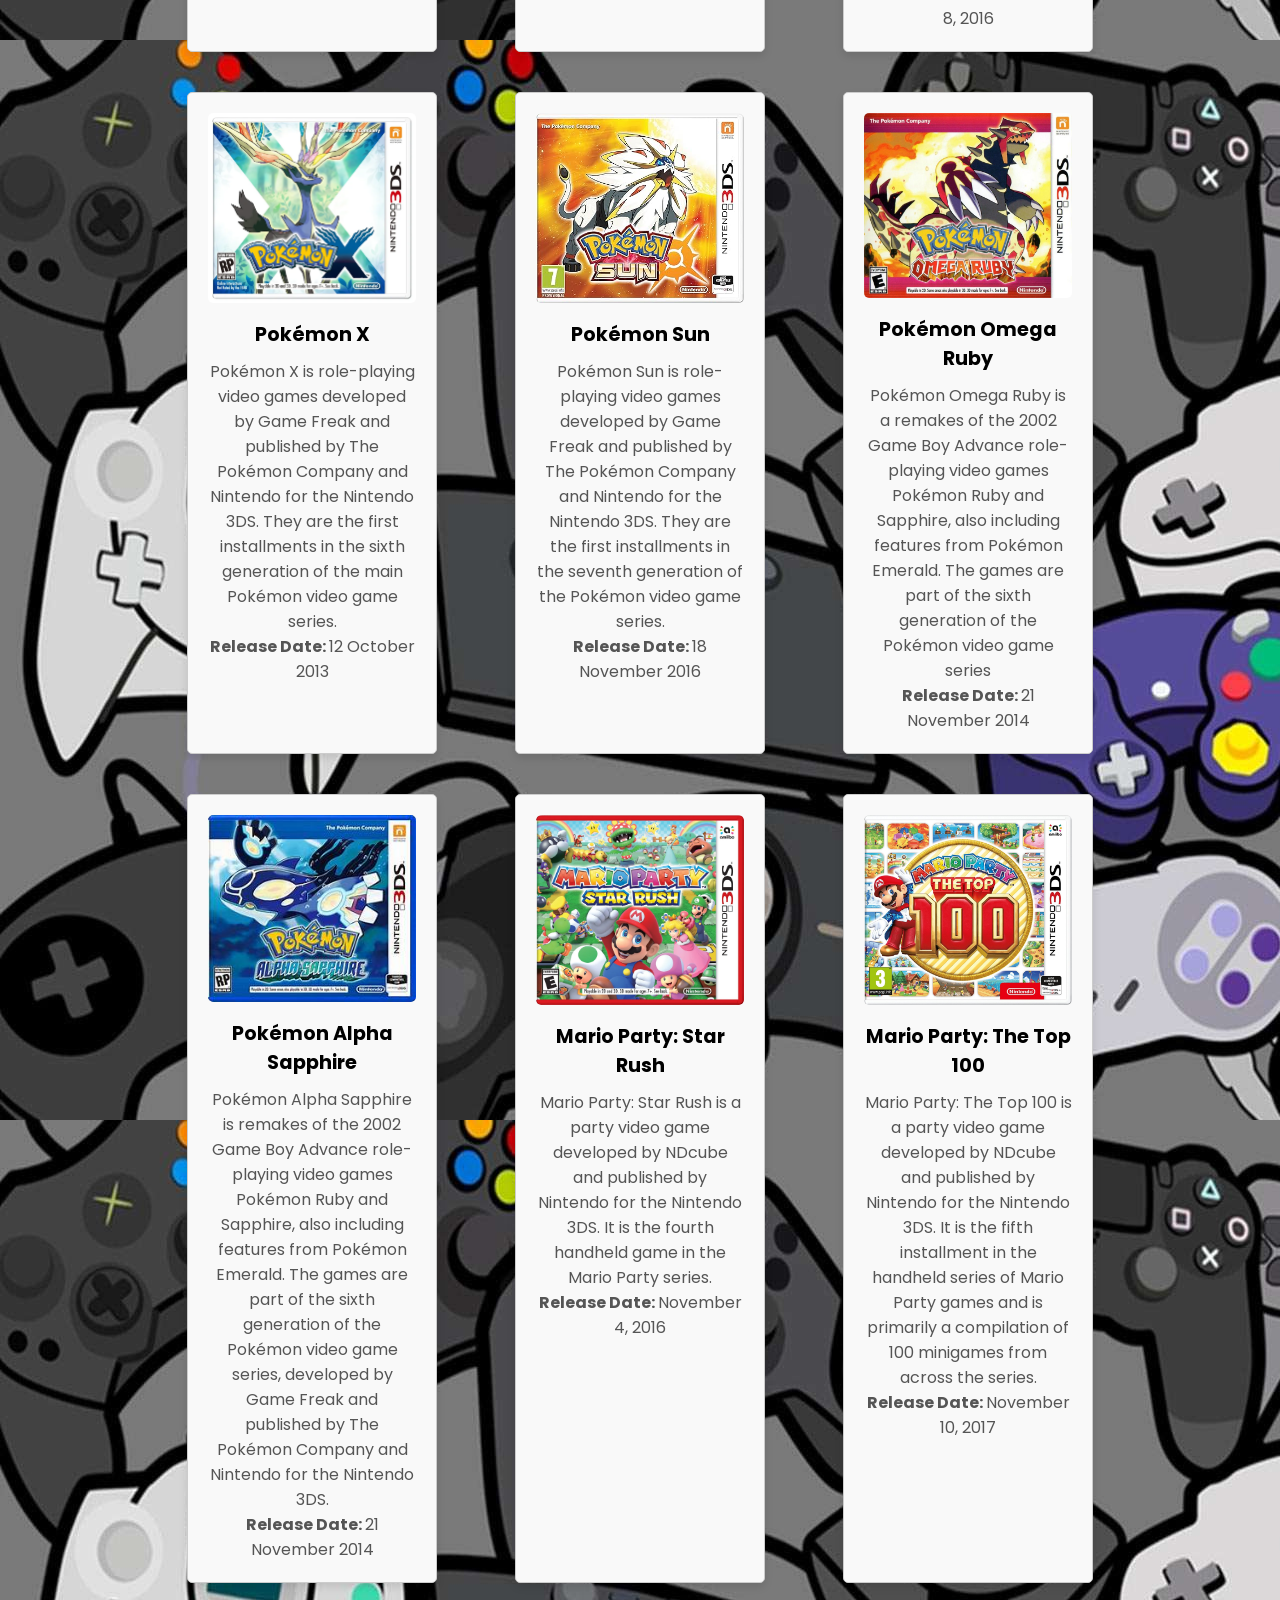
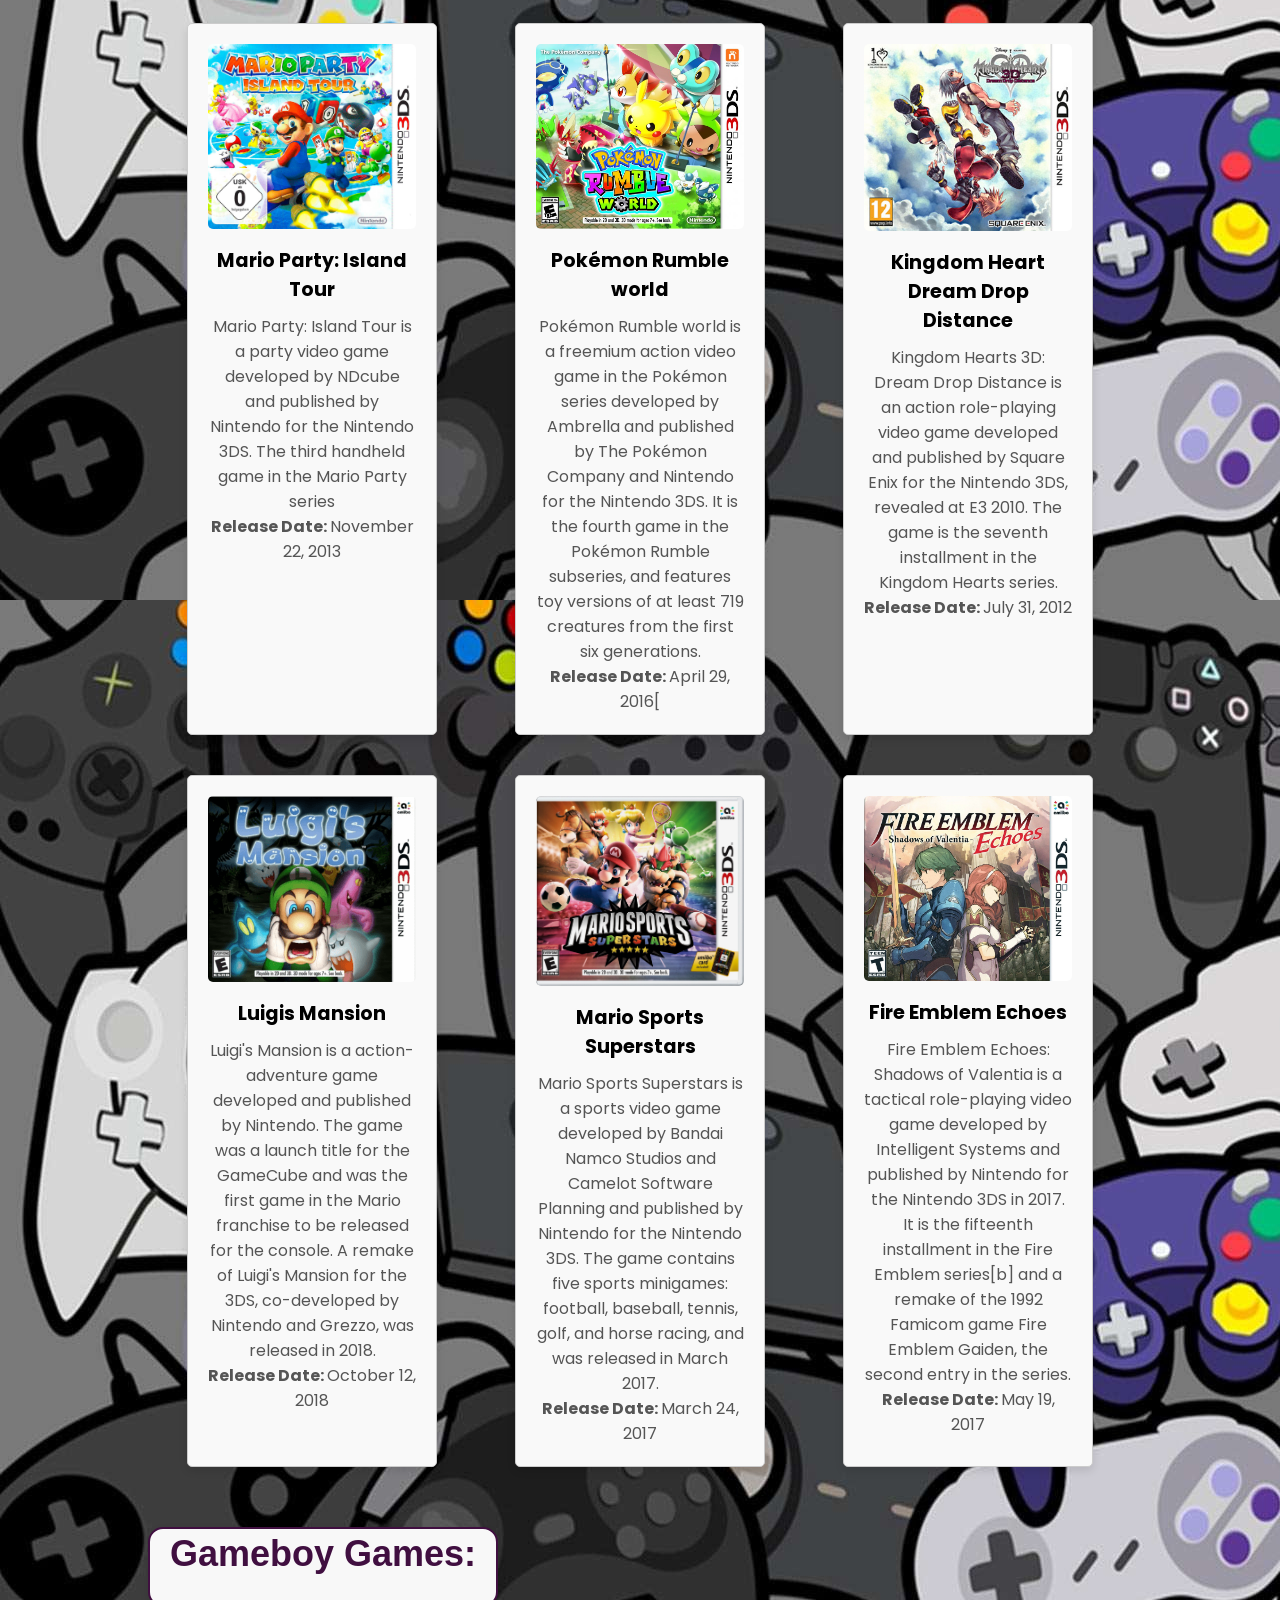
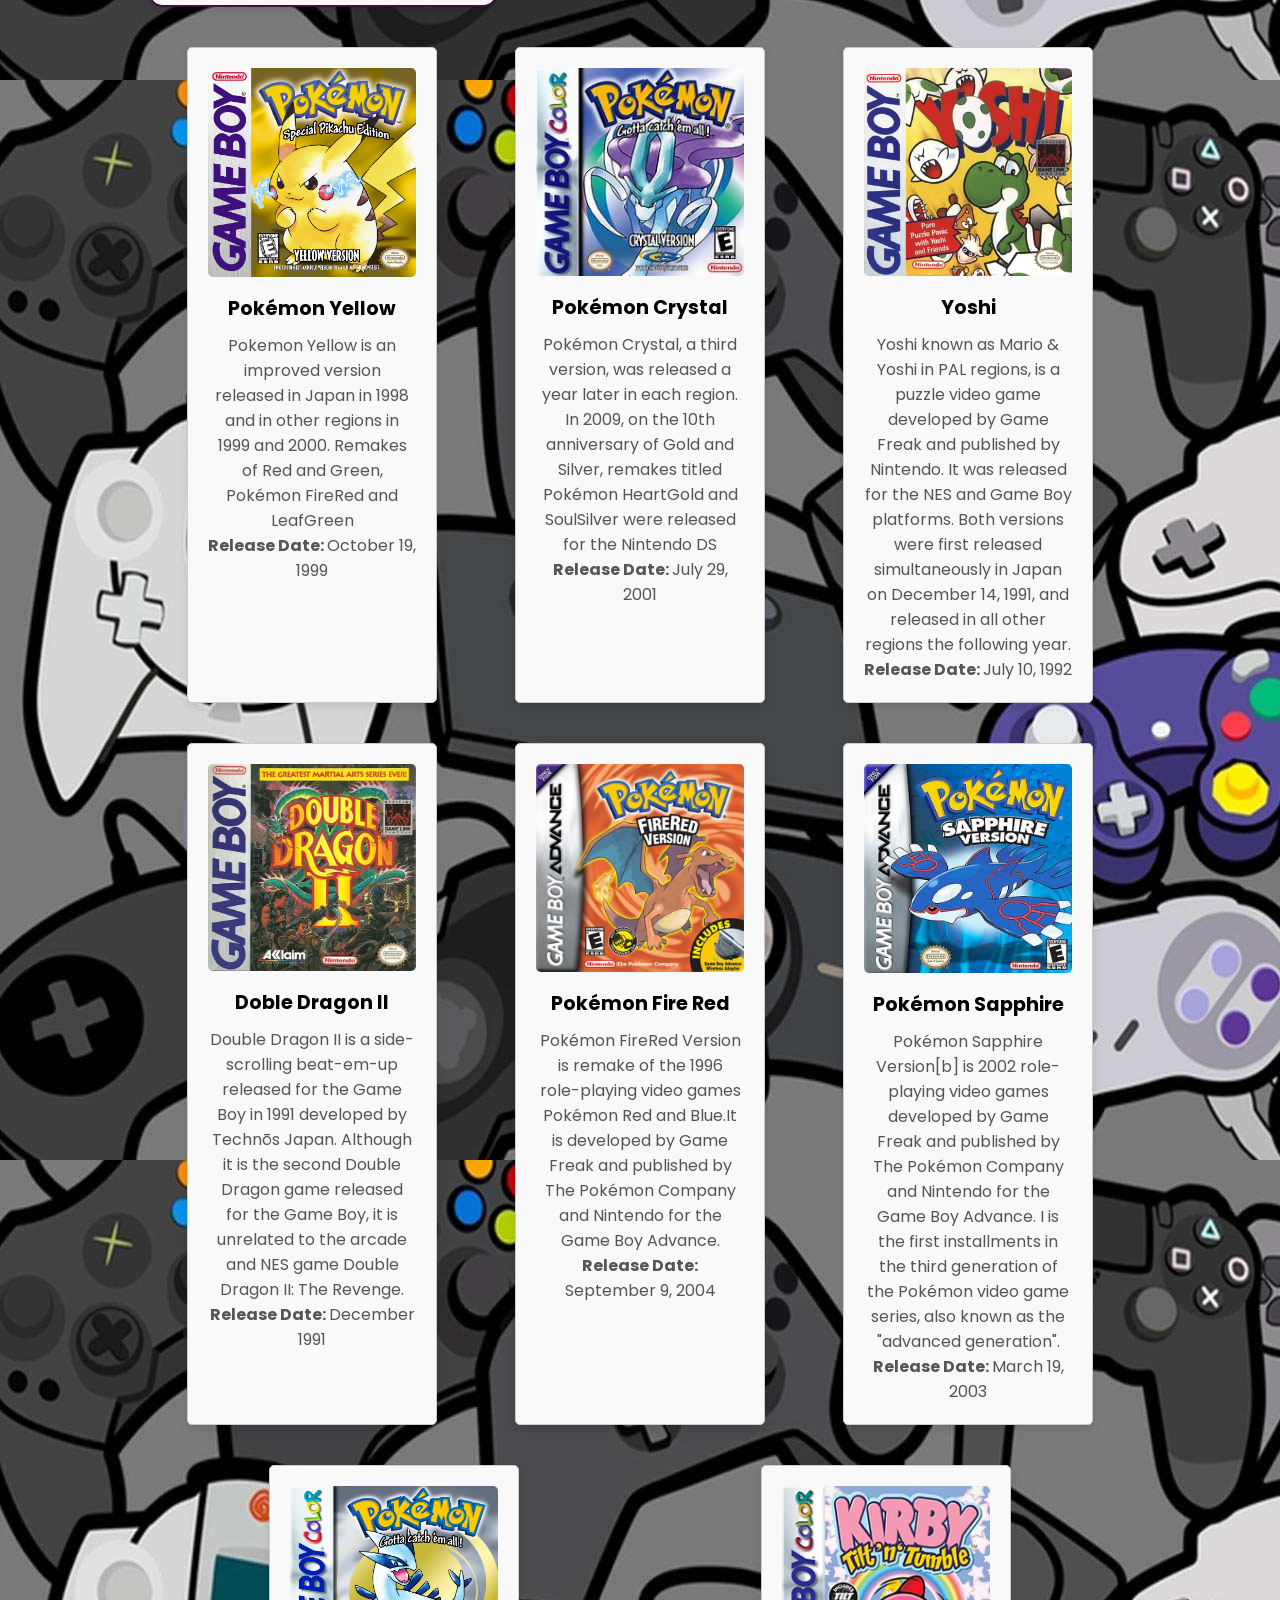
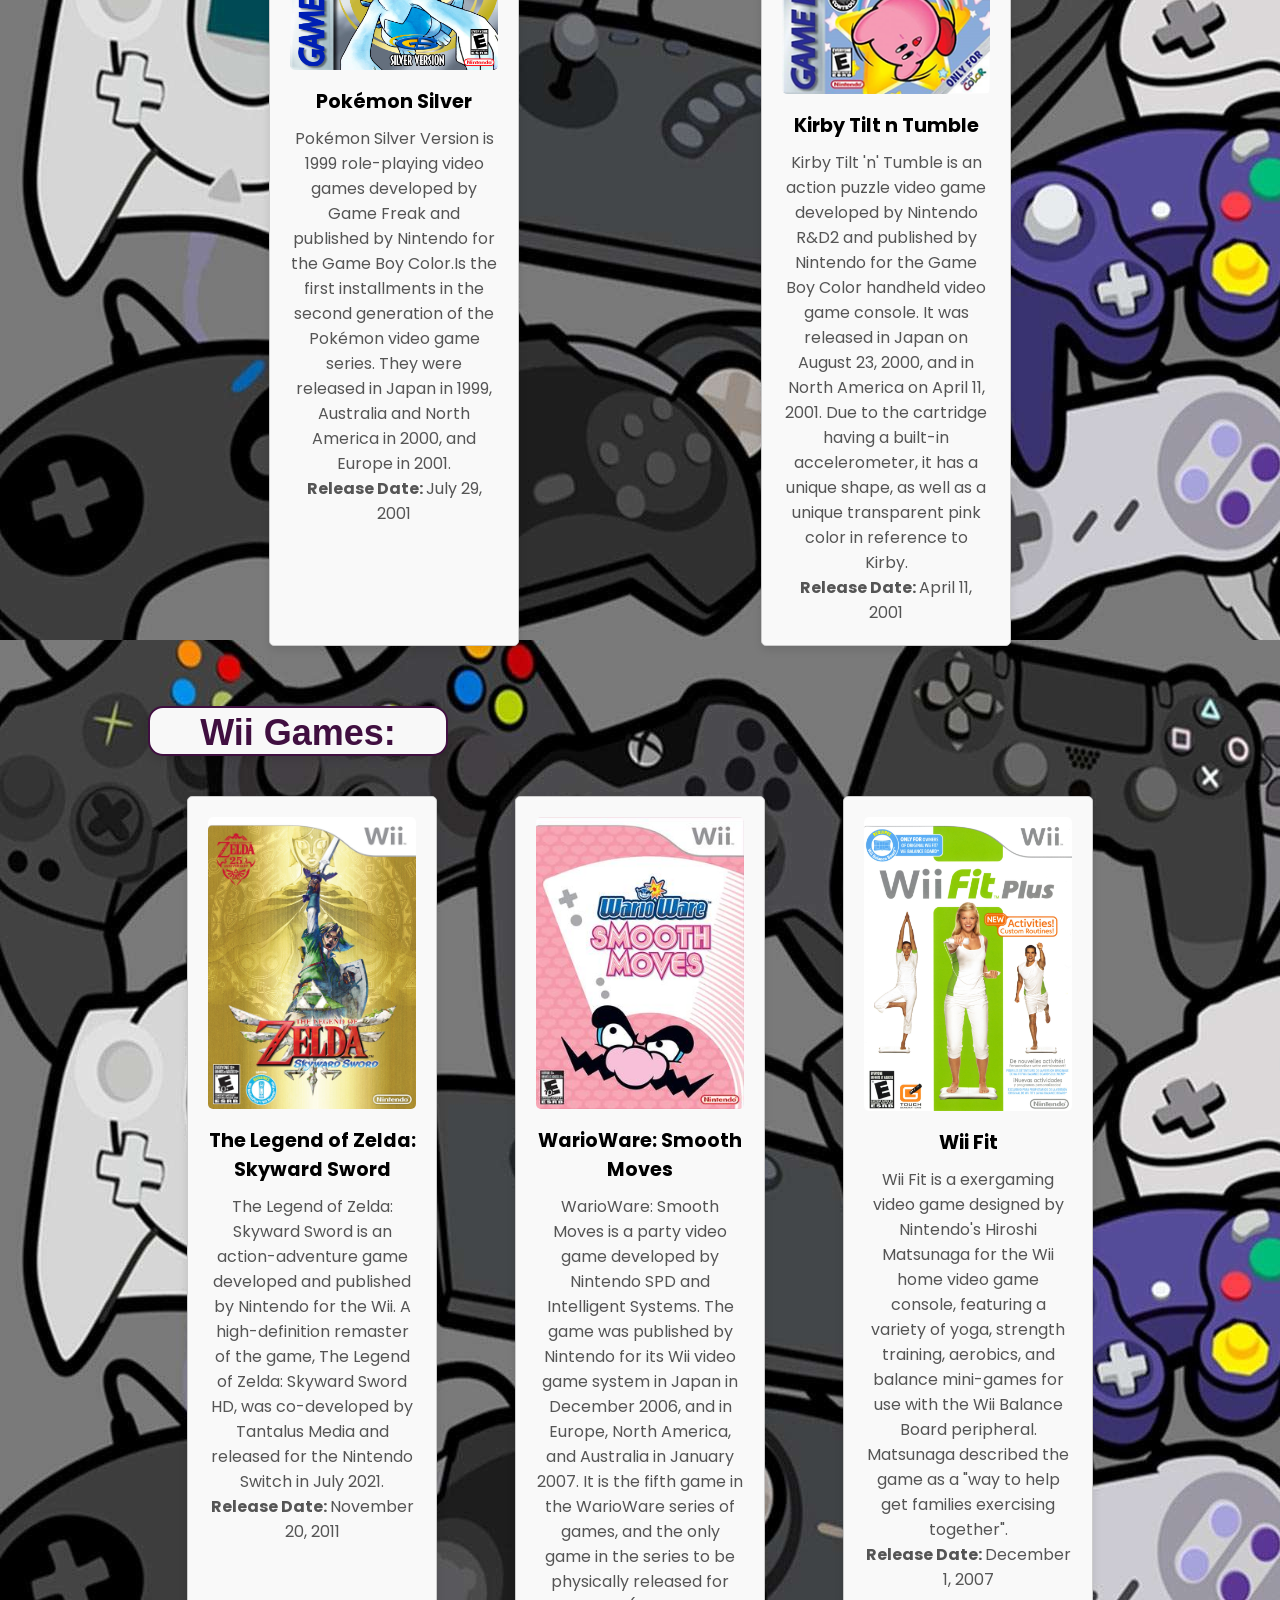
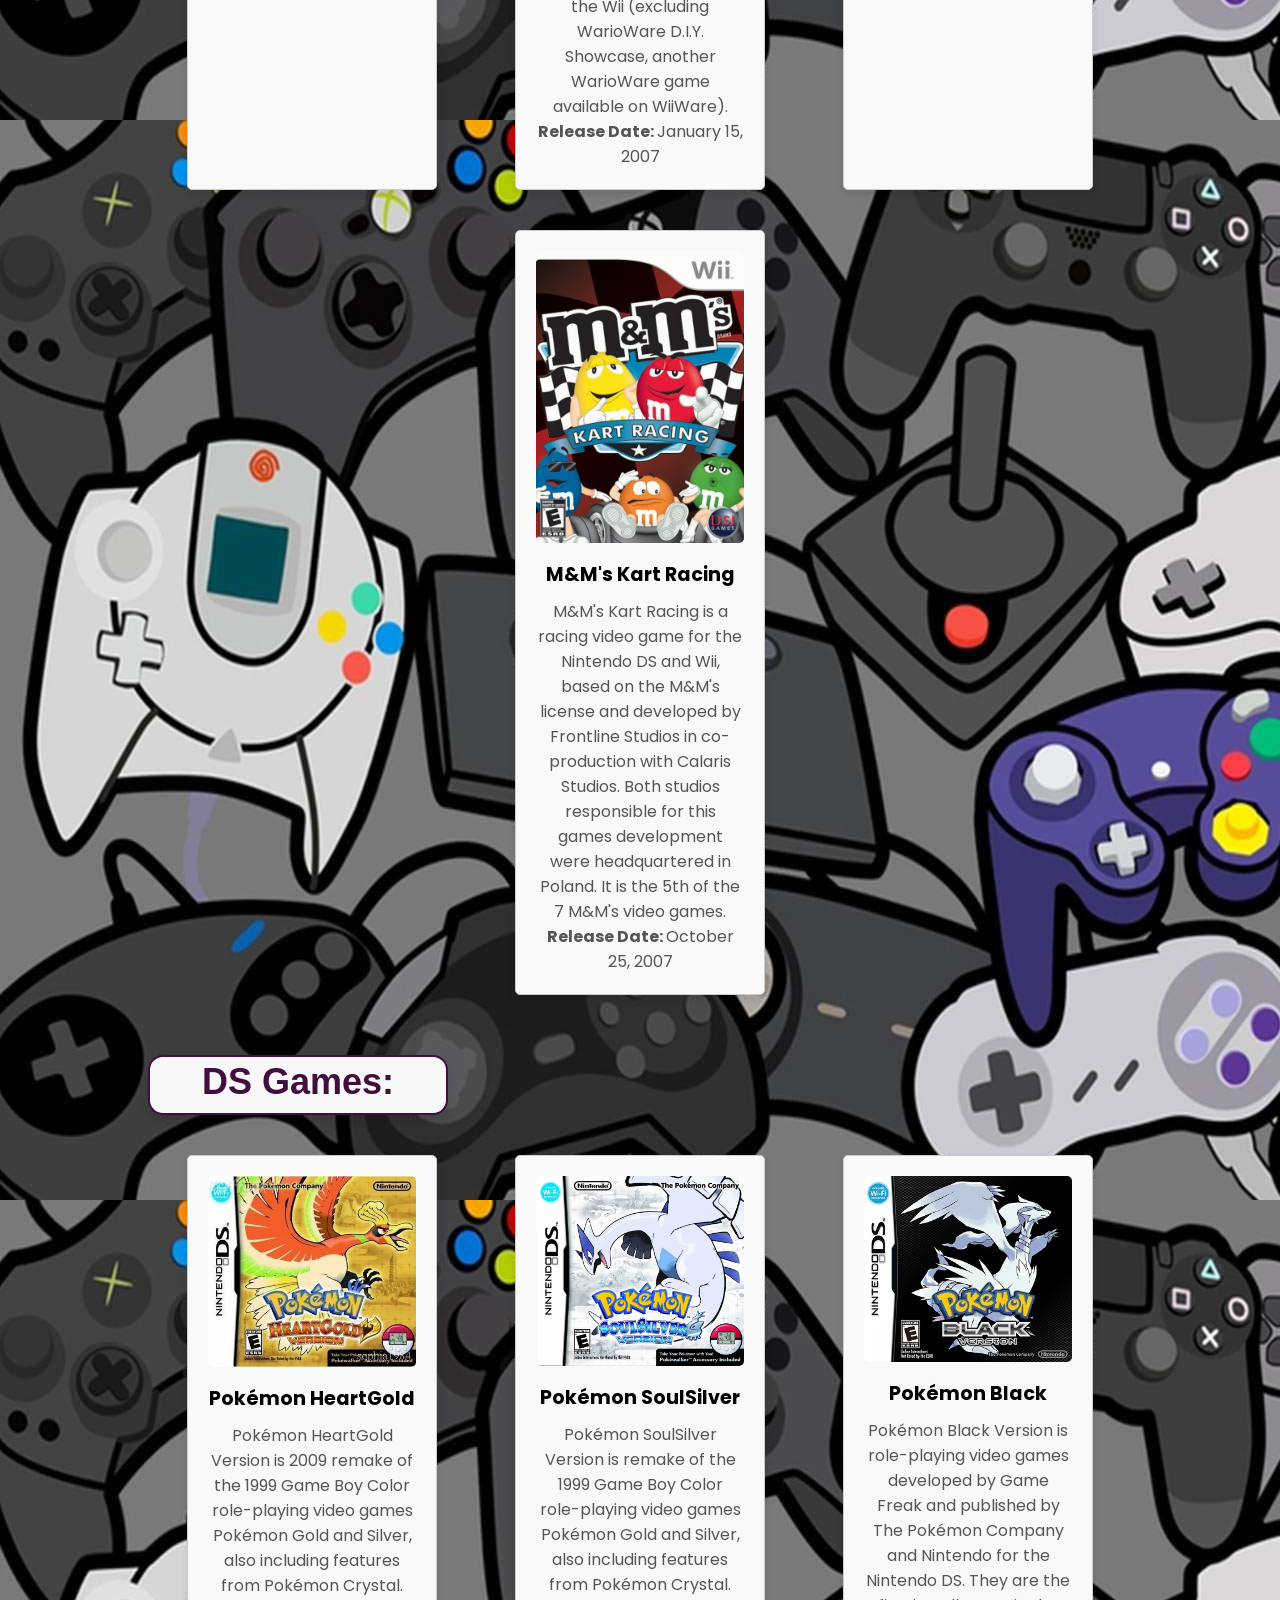
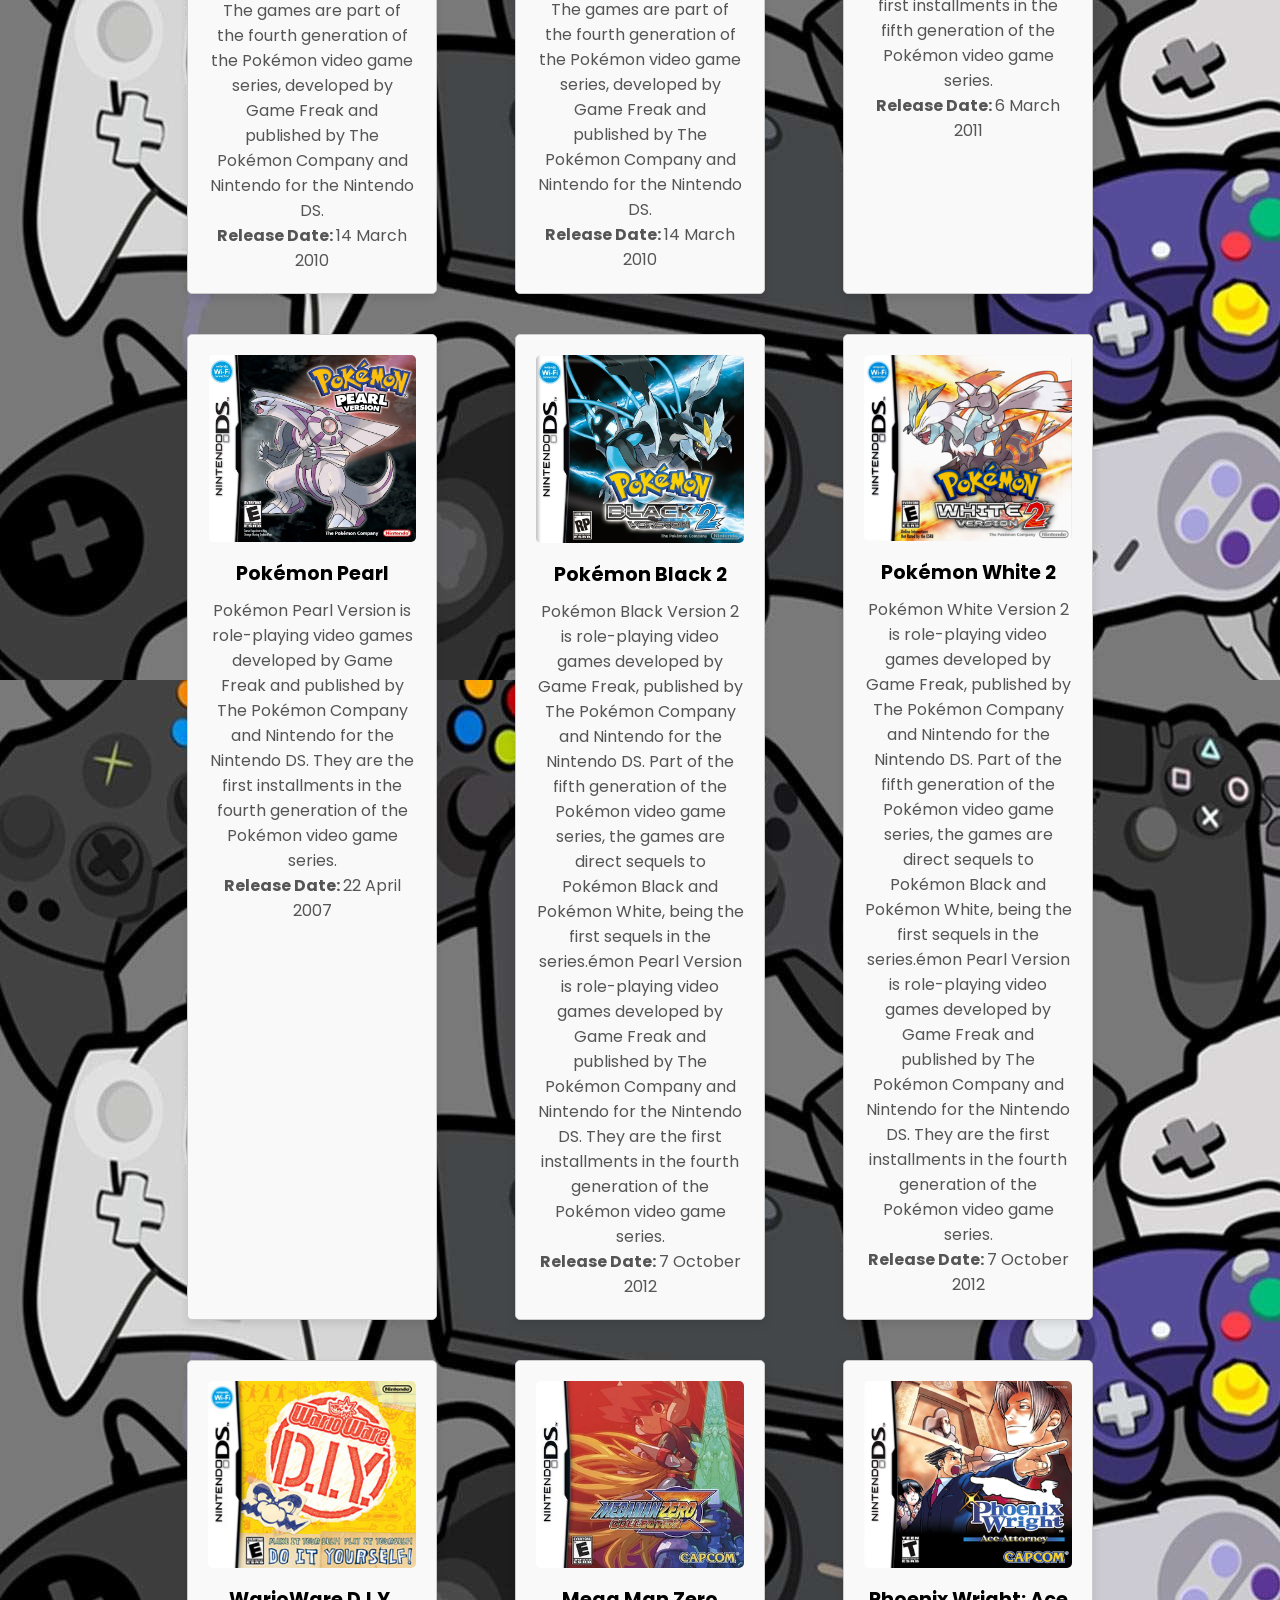
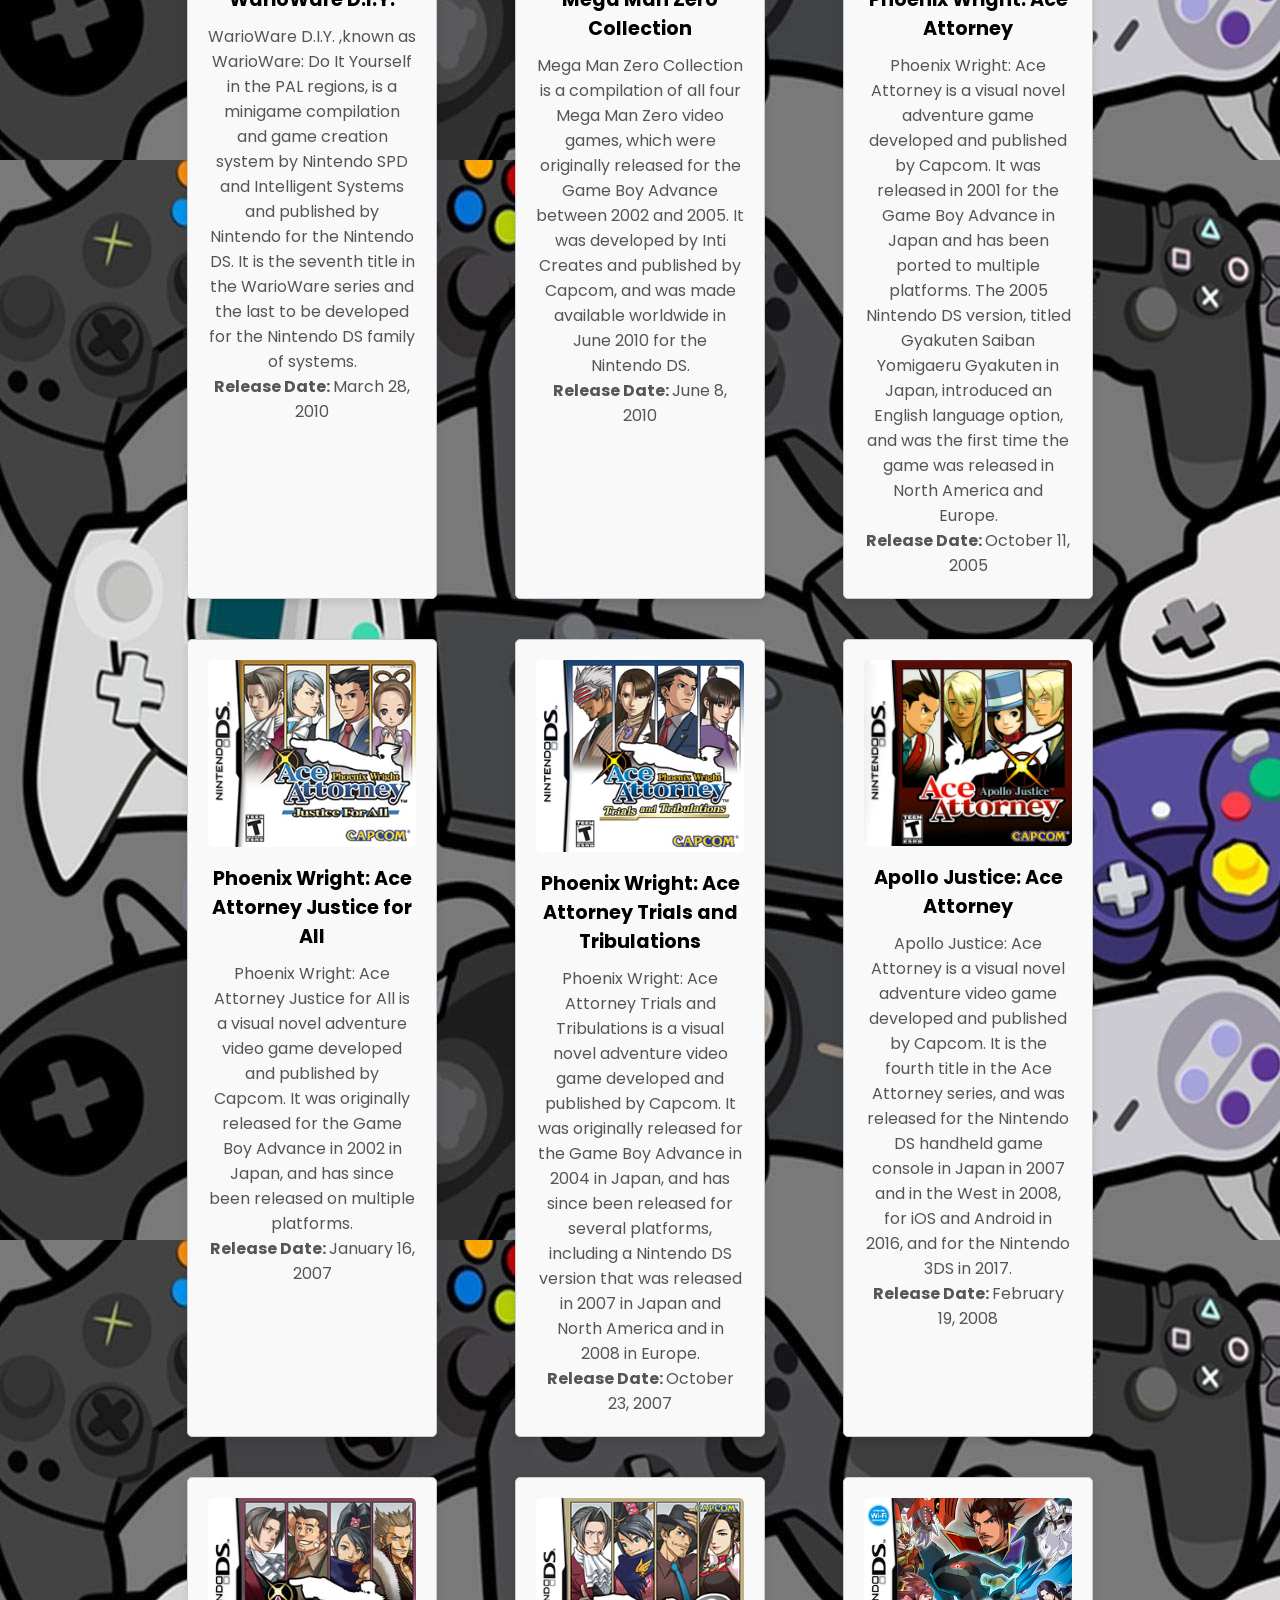
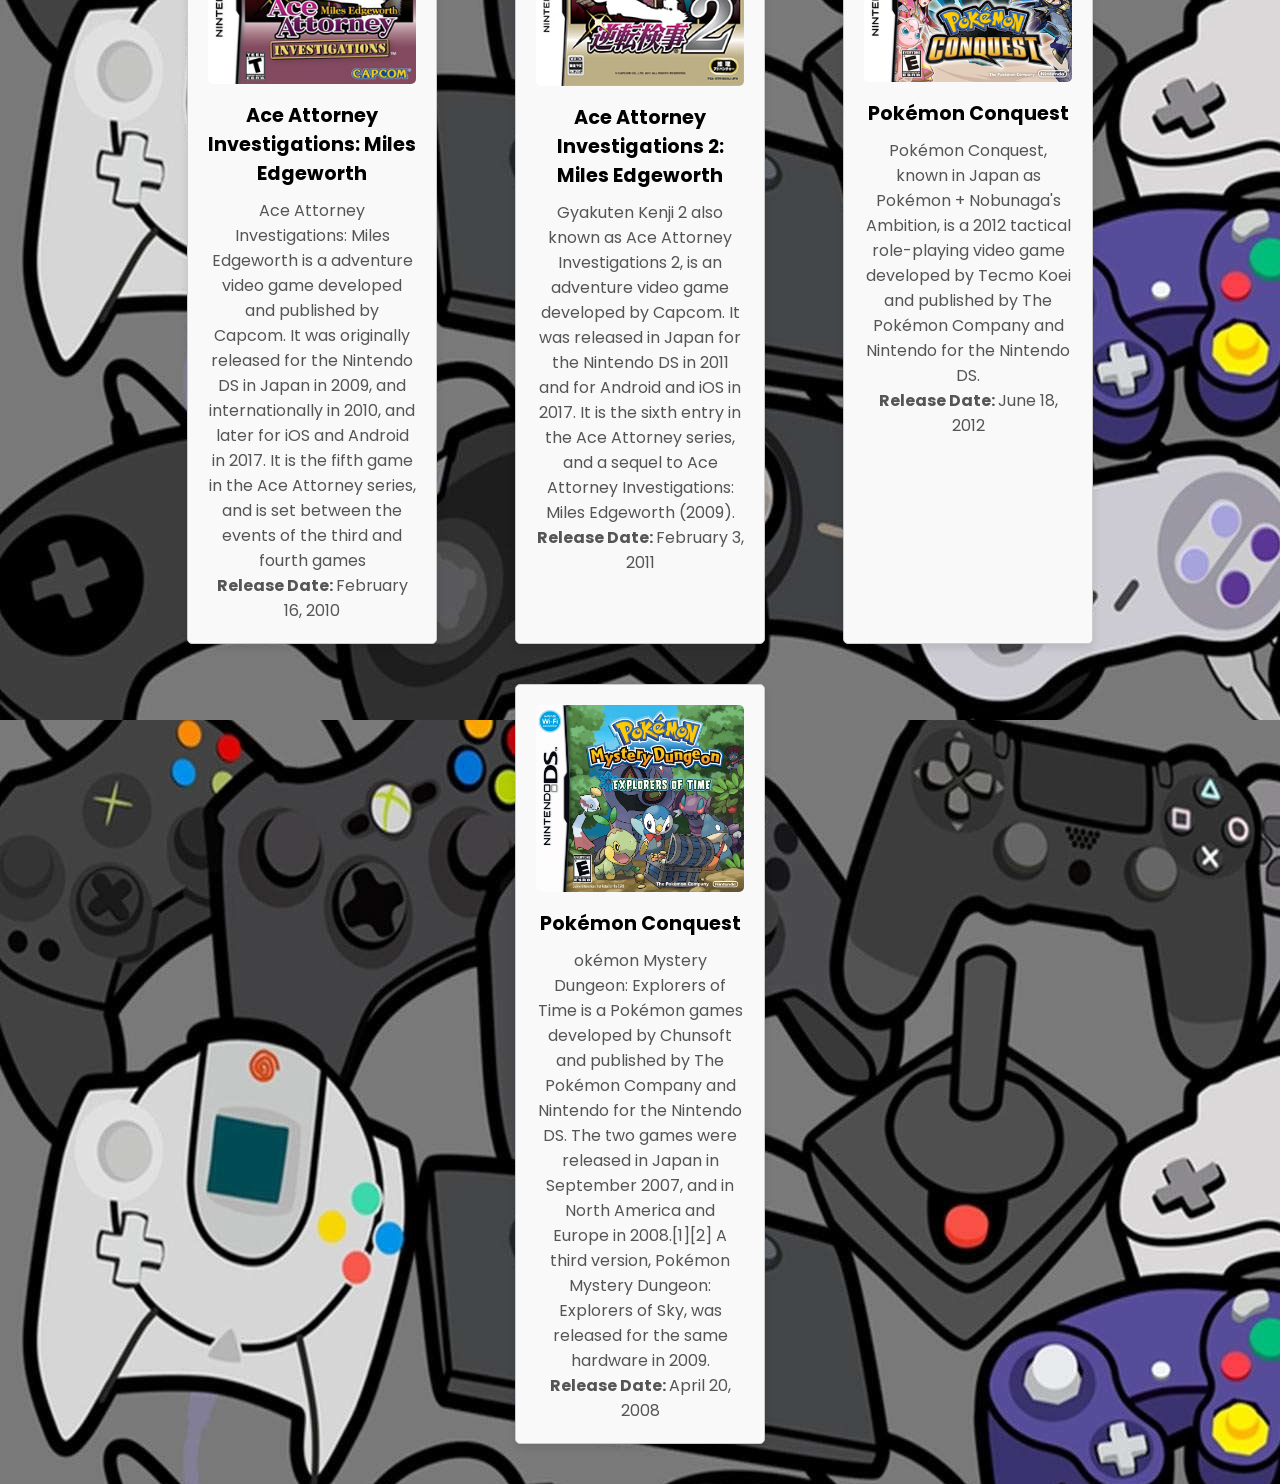
<file: HCI_Project/HTML Files/Rahaf-Hoobies.html>
<!DOCTYPE html>
<html lang="en">
    
    <head>
        <meta charset="UTF-8">
        <meta name="viewport" content="width=device-width, initial-scale=1.0">
        <title>Rahaf Alshabrawi - Hobbies</title>
        <link rel="stylesheet" href="../CSS Files/Rahaf-Hoobies.css" type="text/css">
        <link rel="stylesheet" href="../CSS Files/Rahaf-Page_Style.css">
        <link rel="stylesheet" href="https://fonts.googleapis.com/css2?family=Roboto:wght@400;700&display=swap">
        <link rel="icon" href="../images/6.png" type="image/x-icon">

    </head>

<body class = "Game">

    <!--Joud Header-->
    <div id="header" style="background-color: #6a1f74;">
        <div class="container">
            <nav>
                <img src="../images/2.png" class="logo1">
                <ul>
                    <li><a href="index.html">Home</a></li>
                    <li><a href="leena.html">Leena</a></li>
                    <li><a href="Rahaf Page.html">Rahaf</a></li>
                    <li><a href="FWebsite.html">Fatma</a></li>
                    <li><a href="joud.html">Joud</a></li>
                    <li><a href="meetings.html">Meeting Minutes</a></li>
                </ul>
            </nav>
        </div>
    </div>
    
    <header style="height: 90px;"> 
        <a href="Rahaf Page.html" class="logo">Rahaf<span style="color: white;">_</span>Page</a>
        <nav class="navigation">
             <a href = "Rahaf-ABOUT-ME.html"> About me</a>
             <a href = "../HTML Files/Rahaf-CV.html"> CV</a>
             <a href = "Rahaf-Hoobies.html"> Hobbies</a>

        </nav>
   </header>

    <h1 class="title_header">My Games Tracker</h1>
    <div class="description">
        <p>
            Welcome to My Gaming Hobby! This website is a place where I track my passion for collecting retro games. Explore my game collection,
            discover my favorite titles, and join me on this nostalgic journey through the world of gaming.
        </p>
    </div>
   


    <div class="containerrh">
        <div class="main-content">
            <h2>Games collection</h2>
            <h3 class = ds-title>3DS Games:</h3>
            <div class="game-container">
                <div class="game-card">
                    <img src="../Games-images/Super_Mario_3D_Land.png" alt="Game 1">
                    <h3>Super Mairo 3D Land</h3>
                    <p>Super Mario 3D Landis a platform video game in the Super Mario series developed and published by Nintendo for their Nintendo 3DS handheld game console.</p>
                    <p><strong>Release Date: </strong> November 13, 2011</p>
                </div>

                <div class="game-card">
                    <img src="../Games-images/warioware_gold.jpg" alt="Game 2">
                    <h3>Warioware Gold</h3>
                    <p>WarioWare Gold is a minigame compilation developed by Intelligent Systems and published by Nintendo for the Nintendo 3DS family of video game consoles.</p>
                    <p><strong>Release Date: </strong> August 3, 2018</p>
                </div>

                <div class="game-card">
                    <img src="../Games-images/Fire_Emblem_Awakening.png" alt="Game 3">
                    <h3>Fire Emblem Awakening</h3>
                    <p>Fire Emblem Awakening is a tactical role-playing game developed by Intelligent Systems and published by Nintendo for the Nintendo 3DS. </p>
                    <p><strong>Release Date: </strong> February 4, 2013</p>
                </div>

                <div class="game-card">
                    <img src="../Games-images/Zelda-Link-Between-world.jpg" alt="Game 4">
                    <h3>The Legend of Zelda: A Link Between worlds</h3>
                    <p>The Legend of Zelda: A Link Between Worlds is an action-adventure game developed and published by Nintendo for the Nintendo 3DS. The game is the 17th in The Legend of Zelda series and a spiritual successor to The Legend of Zelda: A Link to the Past (1991)</p>
                    <p><strong>Release Date: </strong> November 23, 2013</p>
                </div>

                <div class="game-card">
                    <img src="../Games-images/Zelda-Majoras Mask 3D.png" alt="Game 5">
                    <h3>The Legend of Zelda: Majoras Mask 3D</h3>
                    <p>The Legend of Zelda: Majora's Mask 3D is an action-adventure game developed by Grezzo and published by Nintendo for the Nintendo 3DS handheld game console. The game is an enhanced remaster of The Legend of Zelda: Majora's Mask, which was originally released for the Nintendo 64</p>
                    <p><strong>Release Date: </strong> February 13, 2015</p>
                </div>

                <div class="game-card">
                    <img src="../Games-images/super-smash-bros.jpg" alt="Game 6">
                    <h3>Super Smash Bros 3DS</h3>
                    <p>Super Smash Bros. for Nintendo 3DS is crossover platform fighter video games developed by Bandai Namco Studios and Sora Ltd. and published by Nintendo for the Nintendo 3DS and Wii U video game consoles.</p>
                    <p><strong>Release Date: </strong> November 21, 2014</p>
                </div>

                <div class="game-card">
                    <img src="../Games-images/mario-tennis-open.jpg.jpg" alt="Game 7">
                    <h3>Mario Tennis open</h3>
                    <p>Mario Tennis Open is a Mario sports game developed by Camelot Software Planning and published by Nintendo for the Nintendo 3DS. The game was developed by Camelot, the company that produced most of the previous Mario Tennis titles. </p>
                    <p><strong>Release Date: </strong> May 20, 2012</p>
                </div>

                <div class="game-card">
                    <img src="../Games-images/Donkey Kong country returns 3D.jpg" alt="Game 8">
                    <h3>Donkey Kong country returns 3D</h3>
                    <p>Donkey Kong Country Returns is a side-scrolling platform game developed by Retro Studios and published by Nintendo originally for the Wii console.Later got remake for the 3ds.</p>
                    <p><strong>Release Date: </strong> May 24, 2013</p>
                </div>

                <div class="game-card">
                    <img src="../Games-images/Mario-Kart-7.png" alt="Game 9">
                    <h3>Mario Kart 7</h3>
                    <p>Mario Kart 7 is a racing game developed by Nintendo EAD and Retro Studios for the Nintendo 3DS. It is the seventh console installment in the Mario Kart series</p>
                    <p><strong>Release Date: </strong> December 4, 2011</p>
                </div>

                <div class="game-card">
                    <img src="../Games-images/Fates_Boxart_Birthright.jpg" alt="Game 10">
                    <h3>Fire Emblem Fates: Birthright</h3>
                    <p>Fire Emblem Fates is a tactical role-playing video game for the Nintendo 3DS handheld video game console, developed by Intelligent Systems and Nintendo SPD and published by Nintendo.</p>
                    <p><strong>Release Date: </strong>June 25, 2015</p>
                </div>

                <div class="game-card">
                    <img src="../Games-images/Fire_Emblem_Fates_Conquest.png" alt="Game 11">
                    <h3>Fire Emblem Fates: Conquest</h3>
                    <p>Fire Emblem Fates is a tactical role-playing video game for the Nintendo 3DS handheld video game console, developed by Intelligent Systems and Nintendo SPD and published by Nintendo.</p>
                    <p><strong>Release Date: </strong>June 25, 2015</p>
                </div>

                <div class="game-card">
                    <img src="../Games-images/Animal_Crossing_New_Leaf.jpg" alt="Game 12">
                    <h3>Animal Crossing: New Leaf</h3>
                    <p>Animal Crossing: New Leaf is a social simulation game developed and published by Nintendo for the Nintendo 3DS. In the game, the player controls a human character who takes on the role of mayor in a town populated with anthropomorphic animals.</p>
                    <p><strong>Release Date: </strong>December 8, 2016</p>
                </div>

                <div class="game-card">
                    <img src="../Games-images/Pokémon-X.png" alt="Game 13">
                    <h3>Pokémon X</h3>
                    <p>Pokémon X is role-playing video games developed by Game Freak and published by The Pokémon Company and Nintendo for the Nintendo 3DS. They are the first installments in the sixth generation of the main Pokémon video game series.</p>
                    <p><strong>Release Date: </strong>12 October 2013</p>
                </div>

                <div class="game-card">
                    <img src="../Games-images/Pokémon-Sun.png" alt="Game 14">
                    <h3>Pokémon Sun</h3>
                    <p>Pokémon Sun is role-playing video games developed by Game Freak and published by The Pokémon Company and Nintendo for the Nintendo 3DS. They are the first installments in the seventh generation of the Pokémon video game series. </p>
                    <p><strong>Release Date: </strong>18 November 2016</p>
                </div>

                <div class="game-card">
                    <img src="../Games-images/Pokémon_OmegaRuby.png" alt="Game 15">
                    <h3>Pokémon Omega Ruby</h3>
                    <p>Pokémon Omega Ruby is a remakes of the 2002 Game Boy Advance role-playing video games Pokémon Ruby and Sapphire, also including features from Pokémon Emerald. The games are part of the sixth generation of the Pokémon video game series</p>
                    <p><strong>Release Date: </strong>21 November 2014</p>
                </div>

                <div class="game-card">
                    <img src="../Games-images/Pokémon-AlphaSapphire.png" alt="Game 16">
                    <h3>Pokémon Alpha Sapphire</h3>
                    <p>Pokémon Alpha Sapphire is remakes of the 2002 Game Boy Advance role-playing video games Pokémon Ruby and Sapphire, also including features from Pokémon Emerald. The games are part of the sixth generation of the Pokémon video game series, developed by Game Freak and published by The Pokémon Company and Nintendo for the Nintendo 3DS.</p>
                    <p><strong>Release Date: </strong>21 November 2014</p>
                </div>

                <div class="game-card">
                    <img src="../Games-images/Mario-Party_star_Rush.jpg" alt="Game 17">
                    <h3>Mario Party: Star Rush</h3>
                    <p>Mario Party: Star Rush is a party video game developed by NDcube and published by Nintendo for the Nintendo 3DS. It is the fourth handheld game in the Mario Party series.</p>
                    <p><strong>Release Date: </strong>November 4, 2016</p>
                </div>

                <div class="game-card">
                    <img src="../Games-images/Mario_Party_The_Top_100.jpg" alt="Game 18">
                    <h3>Mario Party: The Top 100</h3>
                    <p>Mario Party: The Top 100 is a party video game developed by NDcube and published by Nintendo for the Nintendo 3DS. It is the fifth installment in the handheld series of Mario Party games and is primarily a compilation of 100 minigames from across the series.</p>
                    <p><strong>Release Date: </strong>November 10, 2017</p>
                </div>

                <div class="game-card">
                    <img src="../Games-images/Mario_Party_Island_Tour.jpg" alt = "Game 19">
                    <h3>Mario Party: Island Tour</h3>
                    <p>Mario Party: Island Tour is a party video game developed by NDcube and published by Nintendo for the Nintendo 3DS. The third handheld game in the Mario Party series</p>
                    <p><strong>Release Date: </strong>November 22, 2013</p>
                </div>

                <div class="game-card">
                    <img src="../Games-images/Pokémon Rumble world.png" alt = "Game 20">
                    <h3>Pokémon Rumble world</h3>
                    <p>Pokémon Rumble world is a freemium action video game in the Pokémon series developed by Ambrella and published by The Pokémon Company and Nintendo for the Nintendo 3DS. It is the fourth game in the Pokémon Rumble subseries, and features toy versions of at least 719 creatures from the first six generations. </p>
                    <p><strong>Release Date: </strong>April 29, 2016[</p>
                </div>

                <div class="game-card">
                    <img src="../Games-images/Kingdom heart.png" alt = "Game 21">
                    <h3>Kingdom Heart Dream Drop Distance</h3>
                    <p>Kingdom Hearts 3D: Dream Drop Distance is an action role-playing video game developed and published by Square Enix for the Nintendo 3DS, revealed at E3 2010. The game is the seventh installment in the Kingdom Hearts series.</p>
                    <p><strong>Release Date: </strong>July 31, 2012</p>
                </div>

                <div class="game-card">
                    <img src="../Games-images/Luigis-Mansion.png" alt = "Game 22">
                    <h3>Luigis Mansion</h3>
                    <p>Luigi's Mansion is a action-adventure game developed and published by Nintendo. The game was a launch title for the GameCube and was the first game in the Mario franchise to be released for the console. A remake of Luigi's Mansion for the 3DS, co-developed by Nintendo and Grezzo, was released in 2018.</p>
                    <p><strong>Release Date: </strong>October 12, 2018</p>
                </div>

                <div class="game-card">
                    <img src="../Games-images/Mario Sports Superstars.png" alt = "Game 23">
                    <h3>Mario Sports Superstars</h3>
                    <p>Mario Sports Superstars is a sports video game developed by Bandai Namco Studios and Camelot Software Planning and published by Nintendo for the Nintendo 3DS. The game contains five sports minigames: football, baseball, tennis, golf, and horse racing, and was released in March 2017.</p>
                    <p><strong>Release Date: </strong> March 24, 2017</p>
                </div>

                <div class="game-card">
                    <img src="../Games-images/fire-emblem-echoes.png" alt = "Game 24">
                    <h3>Fire Emblem Echoes</h3>
                    <p>Fire Emblem Echoes: Shadows of Valentia is a tactical role-playing video game developed by Intelligent Systems and published by Nintendo for the Nintendo 3DS in 2017. It is the fifteenth installment in the Fire Emblem series[b] and a remake of the 1992 Famicom game Fire Emblem Gaiden, the second entry in the series.</p>
                    <p><strong>Release Date: </strong> May 19, 2017</p>
                </div>
            </div>
        </div>
    </div>



    <div class="containerrh">
        <div class="main-content">
            <h3 class = GB-title>Gameboy Games:</h3>
            <div class="game-container">
                <div class="game-card">
                    <img src="../Games-images/Pokemon_Yellow.png" alt="Game 1">
                    <h3>Pokémon Yellow</h3>
                    <p> Pokemon Yellow is an improved version released in Japan in 1998 and in other regions in 1999 and 2000. Remakes of Red and Green, Pokémon FireRed and LeafGreen</p>
                    <p><strong>Release Date: </strong> October 19, 1999</p>
                </div>

                <div class="game-card">
                    <img src="../Games-images/Pokémon Crystal.png" alt="Game 2">
                    <h3>Pokémon Crystal</h3>
                    <p> Pokémon Crystal, a third version, was released a year later in each region. In 2009, on the 10th anniversary of Gold and Silver, remakes titled Pokémon HeartGold and SoulSilver were released for the Nintendo DS</p>
                    <p><strong>Release Date: </strong> July 29, 2001</p>
                </div>

                <div class="game-card">
                    <img src="../Games-images/yoshi_p_lrsrua.jpg" alt="Game 3">
                    <h3>Yoshi</h3>
                    <p>Yoshi known as Mario & Yoshi in PAL regions, is a puzzle video game developed by Game Freak and published by Nintendo. It was released for the NES and Game Boy platforms. Both versions were first released simultaneously in Japan on December 14, 1991, and released in all other regions the following year.</p>
                    <p><strong>Release Date: </strong> July 10, 1992</p>
                </div>

                <div class="game-card">
                    <img src="../Games-images/double-dragon-ii-cover.png" alt="Game 4">
                    <h3>Doble Dragon II</h3>
                    <p>Double Dragon II is a side-scrolling beat-em-up released for the Game Boy in 1991 developed by Technōs Japan. Although it is the second Double Dragon game released for the Game Boy, it is unrelated to the arcade and NES game Double Dragon II: The Revenge. </p>
                    <p><strong>Release Date: </strong> December 1991</p>
                </div>

                <div class="game-card">
                    <img src="../Games-images/Pokémon Fire Red.png" alt="Game 5">
                    <h3>Pokémon Fire Red</h3>
                    <p>Pokémon FireRed Version is remake of the 1996 role-playing video games Pokémon Red and Blue.It is developed by Game Freak and published by The Pokémon Company and Nintendo for the Game Boy Advance.</p>
                    <p><strong>Release Date: </strong> September 9, 2004</p>
                </div>

                <div class="game-card">
                    <img src="../Games-images/Pokemon-Sapphire.png" alt="Game 6">
                    <h3>Pokémon Sapphire</h3>
                    <p>Pokémon Sapphire Version[b] is 2002 role-playing video games developed by Game Freak and published by The Pokémon Company and Nintendo for the Game Boy Advance. I is the first installments in the third generation of the Pokémon video game series, also known as the "advanced generation".</p>
                    <p><strong>Release Date: </strong> March 19, 2003</p>
                </div>

                <div class="game-card">
                    <img src="../Games-images/Pokémon Silver.png" alt="Game 7">
                    <h3>Pokémon Silver</h3>
                    <p>Pokémon Silver Version is 1999 role-playing video games developed by Game Freak and published by Nintendo for the Game Boy Color.Is the first installments in the second generation of the Pokémon video game series. They were released in Japan in 1999, Australia and North America in 2000, and Europe in 2001.</p>
                    <p><strong>Release Date: </strong> July 29, 2001</p>
                </div>

                <div class="game-card">
                    <img src="../Games-images/Kirby_Tilt_'n'_Tumble.png" alt="Game 8">
                    <h3>Kirby Tilt n Tumble</h3>
                    <p>Kirby Tilt 'n' Tumble is an action puzzle video game developed by Nintendo R&D2 and published by Nintendo for the Game Boy Color handheld video game console. It was released in Japan on August 23, 2000, and in North America on April 11, 2001. Due to the cartridge having a built-in accelerometer, it has a unique shape, as well as a unique transparent pink color in reference to Kirby.</p>
                    <p><strong>Release Date: </strong> April 11, 2001</p>
                </div>
                
            </div>
        </div>
    </div>





    <div class="containerrh">
        <div class="main-content">
            <h3 class = wii-title>Wii Games:</h3>
            <div class="game-container">
                <div class="game-card">
                    <img src="../Games-images/skyward_sword_wii.png" alt="Game 1">
                    <h3>The Legend of Zelda: Skyward Sword</h3>
                    <p>The Legend of Zelda: Skyward Sword is an action-adventure game developed and published by Nintendo for the Wii. A high-definition remaster of the game, The Legend of Zelda: Skyward Sword HD, was co-developed by Tantalus Media and released for the Nintendo Switch in July 2021.</p>
                    <p><strong>Release Date: </strong>  November 20, 2011</p>
                </div>

                <div class="game-card">
                    <img src="../Games-images/WarioWare_Smooth_Moves.png" alt="Game 2">
                    <h3>WarioWare: Smooth Moves</h3>
                    <p>WarioWare: Smooth Moves is a party video game developed by Nintendo SPD and Intelligent Systems. The game was published by Nintendo for its Wii video game system in Japan in December 2006, and in Europe, North America, and Australia in January 2007. It is the fifth game in the WarioWare series of games, and the only game in the series to be physically released for the Wii (excluding WarioWare D.I.Y. Showcase, another WarioWare game available on WiiWare).</p>
                    <p><strong>Release Date: </strong>  January 15, 2007</p>
                </div>

                <div class="game-card">
                    <img src="../Games-images/Wii_fit.png" alt="Game 3">
                    <h3>Wii Fit</h3>
                    <p>Wii Fit is a exergaming video game designed by Nintendo's Hiroshi Matsunaga for the Wii home video game console, featuring a variety of yoga, strength training, aerobics, and balance mini-games for use with the Wii Balance Board peripheral. Matsunaga described the game as a "way to help get families exercising together".</p>
                    <p><strong>Release Date: </strong> December 1, 2007</p>
                </div>

                <div class="game-card">
                    <img src="../Games-images/wii_mandms_kart_racing.png" alt="Game 4">
                    <h3>M&M's Kart Racing</h3>
                    <p>M&M's Kart Racing is a racing video game for the Nintendo DS and Wii, based on the M&M's license and developed by Frontline Studios in co-production with Calaris Studios. Both studios responsible for this games development were headquartered in Poland. It is the 5th of the 7 M&M's video games.</p>
                    <p><strong>Release Date: </strong> October 25, 2007</p>
                </div>
            </div>
        </div>
   </div> 


   <div class="containerrh">
    <div class="main-content">
        <h3 class = ds-title>DS Games:</h3>
        <div class="game-container">
            <div class="game-card">
                <img src="../Games-images/pokemon-heartgold-version.png" alt="Game 1">
                <h3>Pokémon HeartGold</h3>
                <p>Pokémon HeartGold Version is 2009 remake of the 1999 Game Boy Color role-playing video games Pokémon Gold and Silver, also including features from Pokémon Crystal. The games are part of the fourth generation of the Pokémon video game series, developed by Game Freak and published by The Pokémon Company and Nintendo for the Nintendo DS.</p>
                <p><strong>Release Date: </strong> 14 March 2010</p>
            </div>

            <div class="game-card">
                <img src="../Games-images/Pokémon-SoulSilver.png" alt="Game 2">
                <h3>Pokémon SoulSilver</h3>
                <p>Pokémon SoulSilver Version is remake of the 1999 Game Boy Color role-playing video games Pokémon Gold and Silver, also including features from Pokémon Crystal. The games are part of the fourth generation of the Pokémon video game series, developed by Game Freak and published by The Pokémon Company and Nintendo for the Nintendo DS.</p>
                <p><strong>Release Date: </strong> 14 March 2010</p>
            </div>

            <div class="game-card">
                <img src="../Games-images/Pokemon_Black.png" alt="Game 3">
                <h3>Pokémon Black</h3>
                <p>Pokémon Black Version is role-playing video games developed by Game Freak and published by The Pokémon Company and Nintendo for the Nintendo DS. They are the first installments in the fifth generation of the Pokémon video game series.</p>
                <p><strong>Release Date: </strong> 6 March 2011</p>
            </div>

            <div class="game-card">
                <img src="../Games-images/Pokemon-Pearl.png" alt="Game 4">
                <h3>Pokémon Pearl</h3>
                <p>Pokémon Pearl Version is role-playing video games developed by Game Freak and published by The Pokémon Company and Nintendo for the Nintendo DS. They are the first installments in the fourth generation of the Pokémon video game series.</p>
                <p><strong>Release Date: </strong> 22 April 2007</p>
            </div>

            <div class="game-card">
                <img src="../Games-images/pokemon_black_2.png" alt="Game 5">
                <h3>Pokémon Black 2</h3>
                <p>Pokémon Black Version 2 is role-playing video games developed by Game Freak, published by The Pokémon Company and Nintendo for the Nintendo DS. Part of the fifth generation of the Pokémon video game series, the games are direct sequels to Pokémon Black and Pokémon White, being the first sequels in the series.émon Pearl Version is role-playing video games developed by Game Freak and published by The Pokémon Company and Nintendo for the Nintendo DS. They are the first installments in the fourth generation of the Pokémon video game series.</p>
                <p><strong>Release Date: </strong> 7 October 2012</p>
            </div>

            <div class="game-card">
                <img src="../Games-images/Pokemon_White_2.png" alt="Game 6">
                <h3>Pokémon White 2</h3>
                <p>Pokémon White Version 2 is role-playing video games developed by Game Freak, published by The Pokémon Company and Nintendo for the Nintendo DS. Part of the fifth generation of the Pokémon video game series, the games are direct sequels to Pokémon Black and Pokémon White, being the first sequels in the series.émon Pearl Version is role-playing video games developed by Game Freak and published by The Pokémon Company and Nintendo for the Nintendo DS. They are the first installments in the fourth generation of the Pokémon video game series.</p>
                <p><strong>Release Date: </strong> 7 October 2012</p>
            </div>

            <div class="game-card">
                <img src="../Games-images/Wariowarediy.png" alt="Game 7">
                <h3>WarioWare D.I.Y.</h3>
                <p>WarioWare D.I.Y. ,known as WarioWare: Do It Yourself in the PAL regions, is a minigame compilation and game creation system by Nintendo SPD and Intelligent Systems and published by Nintendo for the Nintendo DS. It is the seventh title in the WarioWare series and the last to be developed for the Nintendo DS family of systems. </p>
                <p><strong>Release Date: </strong> March 28, 2010</p>
            </div>

            <div class="game-card">
                <img src="../Games-images/Mega_Man_Zero_Collection.png" alt="Game 8">
                <h3>Mega Man Zero Collection</h3>
                <p> Mega Man Zero Collection is a compilation of all four Mega Man Zero video games, which were originally released for the Game Boy Advance between 2002 and 2005. It was developed by Inti Creates and published by Capcom, and was made available worldwide in June 2010 for the Nintendo DS.</p>
                <p><strong>Release Date: </strong> June 8, 2010</p>
            </div>

            <div class="game-card">
                <img src="../Games-images/Phoenix_Wright_-_Ace_Attorney.png" alt="Game 9">
                <h3>Phoenix Wright: Ace Attorney</h3>
                <p>Phoenix Wright: Ace Attorney is a visual novel adventure game developed and published by Capcom. It was released in 2001 for the Game Boy Advance in Japan and has been ported to multiple platforms. The 2005 Nintendo DS version, titled Gyakuten Saiban Yomigaeru Gyakuten in Japan, introduced an English language option, and was the first time the game was released in North America and Europe.</p>
                <p><strong>Release Date: </strong> October 11, 2005</p>
            </div>

            <div class="game-card">
                <img src="../Games-images/Justice_for_All.png" alt="Game 10">
                <h3>Phoenix Wright: Ace Attorney Justice for All</h3>
                <p>Phoenix Wright: Ace Attorney Justice for All is a visual novel adventure video game developed and published by Capcom. It was originally released for the Game Boy Advance in 2002 in Japan, and has since been released on multiple platforms.</p>
                <p><strong>Release Date: </strong> January 16, 2007</p>
            </div>

            <div class="game-card">
                <img src="../Games-images/Phoenix_Wright_-_Ace_Attorney_TT.png" alt="Game 11">
                <h3>Phoenix Wright: Ace Attorney Trials and Tribulations</h3>
                <p>Phoenix Wright: Ace Attorney Trials and Tribulations is a visual novel adventure video game developed and published by Capcom. It was originally released for the Game Boy Advance in 2004 in Japan, and has since been released for several platforms, including a Nintendo DS version that was released in 2007 in Japan and North America and in 2008 in Europe.</p>
                <p><strong>Release Date: </strong> October 23, 2007</p>
            </div>

            <div class="game-card">
                <img src="../Games-images/apollo-justice-ace-attorney.png" alt="Game 12">
                <h3>Apollo Justice: Ace Attorney</h3>
                <p>Apollo Justice: Ace Attorney is a visual novel adventure video game developed and published by Capcom. It is the fourth title in the Ace Attorney series, and was released for the Nintendo DS handheld game console in Japan in 2007 and in the West in 2008, for iOS and Android in 2016, and for the Nintendo 3DS in 2017.</p>
                <p><strong>Release Date: </strong> February 19, 2008</p>
            </div>

            <div class="game-card">
                <img src="../Games-images/Ace_Attorney_Investigations_Miles_Edgeworth.png" alt="Game 13">
                <h3>Ace Attorney Investigations: Miles Edgeworth</h3>
                <p>Ace Attorney Investigations: Miles Edgeworth is a adventure video game developed and published by Capcom. It was originally released for the Nintendo DS in Japan in 2009, and internationally in 2010, and later for iOS and Android in 2017. It is the fifth game in the Ace Attorney series, and is set between the events of the third and fourth games</p>
                <p><strong>Release Date: </strong>  February 16, 2010</p>
            </div>

            <div class="game-card">
                <img src="../Games-images/Ace_Attorney_Investigations2_Miles_Edgeworth.png" alt="Game 14">
                <h3>Ace Attorney Investigations 2: Miles Edgeworth</h3>
                <p>Gyakuten Kenji 2 also known as Ace Attorney Investigations 2, is an adventure video game developed by Capcom. It was released in Japan for the Nintendo DS in 2011 and for Android and iOS in 2017. It is the sixth entry in the Ace Attorney series, and a sequel to Ace Attorney Investigations: Miles Edgeworth (2009).</p>
                <p><strong>Release Date: </strong>  February 3, 2011</p>
            </div>

            <div class="game-card">
                <img src="../Games-images/Pokemon_Nobunaga.png" alt="Game 5">
                <h3>Pokémon Conquest</h3>
                <p>Pokémon Conquest, known in Japan as Pokémon + Nobunaga's Ambition, is a 2012 tactical role-playing video game developed by Tecmo Koei and published by The Pokémon Company and Nintendo for the Nintendo DS.</p>
                <p><strong>Release Date: </strong> June 18, 2012</p>
            </div>

            <div class="game-card">
                <img src="../Games-images/pokemon_mystery_dungeon_time.png" alt="Game 5">
                <h3>Pokémon Conquest</h3>
                <p>okémon Mystery Dungeon: Explorers of Time is a Pokémon games developed by Chunsoft and published by The Pokémon Company and Nintendo for the Nintendo DS. The two games were released in Japan in September 2007, and in North America and Europe in 2008.[1][2] A third version, Pokémon Mystery Dungeon: Explorers of Sky, was released for the same hardware in 2009.</p>
                <p><strong>Release Date: </strong> April 20, 2008</p>
            </div>

        </div>
    </div>
</div> 


    <footer class = main-page>
        &copy;2023 - Rahaf Alshabrawi. All rights reserved.
    </footer>
    
</body>

</html>
</file>
<file: HCI_Project/CSS Files/Homepage.css>
body{
    background-color:#6a1f74;
    overflow: auto;
    margin: 0;
    padding: 0;
    font-family: 'Poppins', sans-serif;
    box-sizing: border-box;
    overflow-x: hidden;
}

header{
    background-color:#6a1f74;
    /* width: 95%;
    max-width: 100%; */
    position: relative;
    z-index: 1000;
    display: flex;
    /* justify-content: space-between;
    align-items: center; */
    padding: 10px 10%;
}
nav{
    display: flex;
    align-items: center;
    justify-content: space-between;
    flex-wrap: wrap;
    width: 100%;
}
.logo{
    width: 140px;
}
nav ul li {
    display: inline-block;
    list-style: none;
    margin: 10px 20px;
    
}
nav ul li a{
    color:#fff;
    text-decoration: none;
    font-size: 18px;
    position: relative;
}
nav ul li a::after{
    content: '';
    width: 0;
    height: 3px;
    background: #fff;
    position: absolute;
    left: 0;
    bottom: -6px;
    transition: 0.5s;
} 
nav ul li a:hover::after{
    width: 100%;
}

.cookie-img{
    width: 10%;
    height: auto;
}
.container{
    position: absolute;
    left: 50%;
    top: 50%;
    transform: translate(-50%, -50%);
    max-width: 100%;
    width: 1500px;
    height: 600px;
    padding: 30px 20px;
    background-color: aliceblue;
}

#slide{
    width: 100%;
    margin-top: 50px;
}

.item{
    width: 240px;
    height: 170px;
    background-position: 50% 50%;
    display: inline-block;
    transition: 0.5s;
    background-size: cover;
    position: absolute; 
    z-index: 1;
    top: 75%;
    transform: translate(0, -50%);
    border-radius: 20px;
    box-shadow: 0 30px 50px black;   
    margin-left: 20px;
}

.item a{
    font-family: 'Poppins', sans-serif;
    font-weight: bold;
    font-size: medium;
    text-decoration: none;
}

.item:nth-child(1),
.item:nth-child(2){
    left: 0;
    top: 0;
    transform: translate(0,0);
    border-radius: 0;
    width: 100%;
    height: 100%;
    box-shadow: none;
    
}

.item:nth-child(3){
    left: 60%;
}
.item:nth-child(4){
    left: calc(65% + 220px);
}
.item:nth-child(5){
    left: calc(50% + 440px);
}
.item:nth-child(n+6){
    left: calc(50% + 660px);
    opacity: 0;
}

.item .content{
    position: absolute;
    top: 50%;
    left: 100px;
    width: 300px;
    text-align: left;
    padding: 0;
    color: wheat;
    transform: translate(0, -50%);
    display: none;
    font-family: system-ui;
}

.item:nth-child(2) .content{
    display: block ;
    z-index: 111111;
}

.item .name{
    
    font-size: 40px;
    font-weight: bold;
    opacity: 0;
    animation: showcontent 1s ease-in-out 1 forwards;
    padding-left: 100px;
}

.item .des{
   margin: 20px 100px;
   margin-bottom: 30px;
   opacity: 0;
   animation: showcontent 1s ease-in-out 0.3s 1 forwards;
}

.item button{
    padding: 10px 50px ;
    margin-left: 90px;
    border: gold;
    opacity: 0;
    animation: showcontent 1s ease-in-out 0.6s 1 forwards;
    background-color: #ebdaed;
    color:black;
}

@keyframes showcontent{
    from{
        opacity: 0;
        transform: translate(0,100px);
        filter: blur(35px);
    } 
    to{
        opacity: 1;
        transform: translate(0,0);
        filter: blur(0);
    }
}

.buttons{
    position: absolute;
    bottom: 30px;
    z-index: 222222;
    text-align: center;
    width: 100%;
}

.buttons button{
    width: 50px;
    height: 50px;
    border-radius: 50%;
    border: 1px solid gold;
    background-color: wheat;
    transition: 0.5s;

}
.buttons button:hover{
    background-color:goldenrod;
    cursor: pointer;
}


.explanation {
    background-color: #ffffff;
    padding: 50px;
    margin: 50px;
    margin-top: 50%;
    border-radius: 10px;
    box-shadow: 0 0 10px rgba(0, 0, 0, 0.1);
    text-align: center;
}

.explanation h2 {
    color: #6a1f74;
    font-size: 1.5em;
    margin-bottom: 10px;
}

.explanation p {
    color: #333;
    font-size: 1.1em;
    line-height: 1.6;
}

.explanation:hover {
    background-color: #f1f1f1; /* Change background color on hover */
    transition: 0.5s ease;
    box-shadow: 0 0 20px rgba(0, 0, 0, 0.2); /* Add a stronger shadow on hover */
    transform: scale(1.1);
}

.footer {
    height: 90px;
    background-color: #6a1f74; 
    color: white;
    padding: 20px 0;
    padding: 1px ;
    display: flex;
    justify-content: space-between;
  }
  .footy_logo{
    margin-top: 20px;
    margin-left: 20px;
    width: 40px;
    height: 40px;
  }
  .footer-link{
    margin-top: 10px;
    margin-right: 2%;
  }


  @media screen and (max-width: 896px) {

    #slide {
        margin-top: 200px;
    }
}
/* 
 @media screen and (max-width: 800px) {

    header {
        position: relative;
    }

    nav {
        display: block;
        text-align: center;
    }

    nav ul{
        margin-left: 40%;
    }

    nav ul li {
        display: block;
        margin: 10px 0;
        font-size: 8px;
    }
}  */

@media screen and (max-width: 1085px) {
    .logo {
        padding-left: 40%;
    }
}

@media screen and (max-width: 790px) {
    .explanation {
        padding: 50px;
        margin: 50px;
        margin-top: 70%;
    }
}
</file>
<file: HCI_Project/CSS Files/header.css>
/* Image*/
*{
    margin: 0;
    padding: 0;
    font-family: 'Poppins', sans-serif;
    box-sizing: border-box;
}
body{
  background-color: #6a1f74 ;
  color: #fff;
}
#header{
  width: 100%;
  height: 100vh;
  background-image: url(img/10.png);
  background-size: cover;
  background-position: center;
}
.logo img {
  height: 50px;
  width: auto;
}
.container{
  padding: 10px 10%;
}
nav{
  display: flex;
  align-items: center;
  justify-content: space-between;
  flex-wrap: wrap;
}
.logo{
  width: 140px;
}
nav ul li {
  display: inline-block;
  list-style: none;
  margin: 10px 20px;
}
nav ul li a{
  color:#fff;
  text-decoration: none;
  font-size: 18px;
  position: relative;
}
nav ul li a::after{
  content: '';
  width: 0;
  height: 3px;
  background: #fff;
  position: absolute;
  left: 0;
  bottom: -6px;
  transition: 0.5s;
}

nav ul li a:hover::after{
  width: 100%;
}
.header-text{
  margin-top: 20%;
  font-size: 30px;
}
.header-text h1{
  font-size: 60px;
  margin-top: 20px;
}
.header-text h1 span{
  color: #ffb864;
}

.footer {
  height: 90px;
  background-color: #6a1f74; 
  color: white;
  padding: 20px 0;
  padding: 1px ;
  display: flex;
  justify-content: space-between;
}
.footy_logo{
  margin-top: 20px;
  margin-left: 20px;
  width: 40px;
  height: 40px;
}
.footer-link{
  margin-top: 10px;
  margin-right: 2%;
}
</file>
<file: HCI_Project/CSS Files/leena.css>
.header_text{
    font-size: 55px;
    font-family: 'Poppins',sans-serif;
    /* padding-left: 25px; */
    color: white;
}    
.header_text h1 span{
    color: #ffb864;
}
.eye_catch{
    color: black;
    font-family: 'Press Start 2P', cursive;
    font-style: normal;
    font-size: 70px; 
    text-align: center;
}
body{
    background-color: rgb(255, 255, 250);
    color: black;
}
.body_text{
    font-family: 'Poppins',sans-serif;
    font-size: 16pt;
	color: black;
}
h2{
    font-family: 'Press Start 2P', cursive;
    color: #6a1f74;
    text-align: left;
    font-size: 60px;
    font-style: italic;
    padding-left: 25px;
    padding-top: 30px;
}
a{
    color: #6a1f74;
}
.bullets_list{
    color: white;

}
.title{
    color: #6a1f74;
    font-size: 36px;
    font-family: 'Poppins', sans-serif;
    text-align: center;
    background-color: rgb(255, 255, 250);
}
.body_main{
    color: black;
    font-size: 20px;
    padding: 60px;
    font-family: 'Poppins', sans-serif;
    text-align: justify;
}
.hobby{
    color: black;
    font-size: 30px;
    font-family: 'Poppins', sans-serif;
}
.CV_Viewer{
    width: 80%;
    height: 80%;
    padding-bottom: 50px;
}
.contact_form{
    width: 50%;
}
.contact_form2{
    width: 100%;
}
</file>
<file: HCI_Project/CSS Files/meetings.css>
.minutes_boxs{
    background-color: #ffb864;
    border-radius: 15px;
    margin: 30px;
    padding: 30px;
  }
  .minutes_tables{
    background-color: azure;
    border-radius: 15px;
    font-family: 'Poppins', sans-serif;
    font-size: 14px;
    color: black;
  }
  .minutes_tables th{
    color: #6a1f74;
  }


  /* .header-text-meet{
    margin-top: 5%;
    width: 100%;
  } */
  .meet-header{
    font-size: 350%;
    margin-top: 20px;
  }
  .meet-para{
    font-size: 180%;
  }
  .main_img{
    width: 25%;
    float: right;
    margin: 2%;
  }

  /* #header_back_meet{
    width: 100%;
    height: 82vh;
    background-image: url(img/10.png);
    background-size: cover;
    background-position: center;
  } */

  @media screen and (max-width: 600px) {
    .main_img{
      float: none;
    }
  }


  .minutes_table {
    background-color:azure;
    font-family: 'Poppins', sans-serif;
    font-size: 14px;
    padding: 30px;
    border-collapse: collapse;
    margin-bottom: 20px;
    display: block;
    border-radius: 25px;
}

.minutes_table th, .minutes_table td {
    border: 1px solid #6a1f74;
    padding: 8px;
    text-align: left;
}

.minutes_table th {
     color: #6a1f74;
}

.minutes_table td{
    color: #6a1f74;
}



.minutes_box {
    box-shadow: 0px 0px 10px 0px rgba(0,0,0,0.1);
    border-radius: 15px;
    margin: 30px;
    padding: 30px;
    background-color: #ffb864;
}
.minutes_error{
  font-size: 30px;
  padding: 20px;
  color: #6a1f74;
  text-align: center;
  /* visibility: hidden; */
  display: none;
  background-color: azure;
  border-radius: 25px;
}


.center {
    text-align: center;
}

@media screen and (max-width: 1250px) {
  .minutes_table{
    display: none;
  }
  .minutes_error{
    /* display: contents; */
    display: block;
  }
}
</file>
<file: HCI_Project/CSS Files/Rahaf-Page_Style.css>
@import url('https://fonts.googleapis.com/css2?family=Poppins:ital,wght@0,100;0,200;0,300;0,400;0,500;0,600;0,700;0,800;0,900;1,100;1,200;1,300;1,400;1,500;1,600;1,700;1,800&display=swap');
*{
    font-family: 'Poppins', sans-serif;
    margin: 0;
    padding: 0;
    box-sizing: border-box;
    scroll-behavior: smooth;
    
}


body{
    background-color: #6a1f74;

}


/* Joud Header /*

/* Image*/
*{
    margin: 0;
    padding: 0;
    font-family: 'Poppins', sans-serif;
    box-sizing: border-box;
}
body{
  background-color: #6a1f74 ;
}


.logo1 img {
  height: 50px;
  width: auto;
}
.container{
  padding: 10px 10%;
}
nav{
  display: flex;
  align-items: center;
  justify-content: space-between;
  flex-wrap: wrap;
}
.logo1{
  width: 140px;
}
nav ul li {
  display: inline-block;
  list-style: none;
  margin: 10px 20px;
}



nav ul li a{
  color:#fff;
  text-decoration: none;
  font-size: 18px;
  position: relative;
}
nav ul li a::after{
  content: '';
  width: 0;
  height: 3px;
  background: #fff;
  position: absolute;
  left: 0;
  bottom: -6px;
  transition: 0.5s;
}

nav ul li a:hover::after{
  width: 100%;
}

/*My Header */


header {
    /* background-color: rgb(252, 225, 255); */
    background-color: white;
    width: 100%;
    /* position: fixed; */
    z-index: 999;
    display: flex;
    justify-content: space-between;
    align-items: center;
    padding: 0px 200px;
   
}
 


.logo {
    text-decoration: none;
    color: #6a1f74;
    text-transform: uppercase;
    font-weight: 700;
    font-size: 25px;

}

.navigation a{
    text-decoration: none;
    color: #6a1f74;
    font-size: 1.1em;
    font-weight: 500;
    padding-left: 30px;

}

.navigation a:hover{
    color: rgb(251,187,99)
}




section {
    padding: 100px 200px;
}

.main {
    width: 100%;
    min-width: 100vh;
    display: flex;
    align-items: center;
    background: url(../images/RahafMain-Background3.jpg) no-repeat;
    background-size: cover;
    background-position: center;
    background-attachment: fixed;
}


.main h2{
    color: white;
    font-size: 1.4em;
    font-weight: 500;

}

.main h2 span {
    display: inline-block;
    margin-top: 10px;
    color: orange;
    font-size: 3em;
    font-weight: 600;
}


.main h3{
    color : white;
    font-size: 2em;
    font-weight: 700;
    letter-spacing: 1px;
    margin-top: 10px;
    margin-bottom: 30px;
}

.main-btn {
    color: white;
    background-color: orange ;
    text-decoration: none;
    font-size: 1.1em;
    font-weight: 600;
    display: inline-block;
    padding: 0.9375em 2.1875em;
    letter-spacing: 1px;
    border-radius: 15px;
    margin-bottom: 40px;
    transition: 0.7s ease;

}

.main-btn:hover {
    background-color: rgb(210, 143, 17);
    transform: scale(1.1em);
}

.social-icons a{
    font-size: 1.7em;
    padding-right: 30px;
    

}

.title {
    display: flex;
    justify-content: center;
    color: white;
    font-size: 2.2em;
    font-weight:800;
    margin-bottom: 30px;
    

}

.content {
    display:flex;
    justify-content: center;
    flex-direction: row;
    flex-wrap: warp;
}


.card {
    background-color: white;
    width: 21.25em;
    box-shadow: 0 5px 25px rgb(1,1,1,15%);
    border-radius: 10px;
    padding: 25px;
    margin: 15px;
    transition: 0.7s ease;

}


.card:hover{
    transform: scale(1.1);

}

.icons{
    font-size: 5em;
    text-align: center;

}

.info{
    text-align: center;
    color: #6a1f74;
}

.info h3{
    color:rgb(74, 17, 128);
    font-size: 1.2em;
    font-weight: 700;
    margin: 10px;
    
}


.contact .icons{
    font-size: 4.5em;

}

.contact .info .h3{
    color:blueviolet

}


.contact .info .p{
    font-size: 1.5em;

}

/* Footer styling */

footer{
    background-color: black;
    color:white;
    padding: 1px ;
    display: flex;
    justify-content: space-between;
}


.footer-title{
    font-size: 1em;
    font-weight: 600;
    padding: 15px;
    
}
   

.footer-title span{
    color: white;
    font-size: 1.1em;
}


.footer .social-icons{
    padding-top: 10px;
}

/* Fixing the Phones view */

@media(max-width:1023px){
    header{
        padding: 12px 20px;
    }

    .navigation a{
        padding-left: 10px;
    }
    .title{
        font-size:1.8em;
 
    }
    section{
        padding: 80px 20px ;
    }
    
    .main-content h2{
        font-size: 1em;
    }

    .main-content h3{
        font-size: 1.6em;
    }

    .content{
        flex-direction: column;
        align-items: center;
    }
    
}

@media(max-width:641px){
    body{
        font-size: 12px;
    }

    .main-content h2{
        font-size: 0.8em;
    }

    .main-content h3{
        font-size: 1.4em;
}
}

@media(max-width:300px){
    body{
        font-size: 10px;
    }


    
}
</file>
<file: HCI_Project/CSS Files/Rahaf-Hoobies.css>
body {
    font-family: Arial, sans-serif;
    background-color: #fff;
}

.Game{
    background-image: url('../images/retro-gaming-02.png');
}

.title_header {
    background-color: #6a1f74; 
    color: white;
    text-align: center;
    padding: 1rem;
    font-family: 'Arial Black', sans-serif; 
    margin: 1%;
}

.description {
    max-width: 1400px;
    margin: 0 auto;
    padding: 20px;
    background-color: #fff;
    border-radius: 30px;
    box-shadow: 0 4px 8px rgba(0, 0, 0, 0.1);
    text-align: center;
    font-size: 20px;
    font-family: 'Roboto';
    color: black;
}


.containerrh .main-content h2{
    font-family: 'Arial Black', sans-serif;
    font-size: 36px;
    color: rgb(255, 255, 255);
    text-align: center;
    margin-bottom: 20px;
    padding: 10px 20px;
    border: 2px solid rgb(255, 255, 255);
    border-radius: 20px;
    box-shadow: 0 4px 8px rgba(0, 0, 0, 0.1);
}


.containerrh .main-content .ds-title{
    font-family: 'Arial Black', sans-serif;
    font-size: 36px;
    color: rgb(64, 15, 64);
    margin-bottom: 20px;
    width: 300px; 
    height: 60px; 
    background-color: #f8f8f8; 
    padding: 10px;
    text-align: center; 
    line-height: 30px; 
    border: 2px solid rgb(64, 15, 64); 
    border-radius: 15px; 
    box-shadow: 0 4px 8px rgba(0, 0, 0, 0.1); 
}

.containerrh .main-content .GB-title{
    font-family: 'Arial Black', sans-serif;
    font-size: 36px;
    color: rgb(64, 15, 64);
    margin-bottom: 20px;
    width: 350px; 
    height: 80px; 
    background-color: #f8f8f8; 
    padding: 10px;
    text-align: center; 
    line-height: 30px; 
    border: 2px solid rgb(64, 15, 64); 
    border-radius: 15px; 
    box-shadow: 0 4px 8px rgba(0, 0, 0, 0.1); 
}

.containerrh .main-content .wii-title{
    font-family: 'Arial Black', sans-serif;
    font-size: 36px;
    color: rgb(64, 15, 64);
    margin-bottom: 20px;
    width: 300px; 
    height: 50px; 
    background-color: #f8f8f8; 
    padding: 10px;
    text-align: center; 
    line-height: 30px; 
    border: 2px solid rgb(64, 15, 64); 
    border-radius: 15px; 
    box-shadow: 0 4px 8px rgba(0, 0, 0, 0.1); 
}




.containerrh {
    width: 80%;
    margin: 0 auto;
    padding: 20px;
}

/* Styles for the game cards */
.game-container {
    display: flex;
    flex-wrap: wrap;
    justify-content: space-around;
}

.game-card {
    width: 250px;
    margin: 20px;
    padding: 20px;
    border: 1px solid #ccc;
    border-radius: 5px;
    text-align: center;
    background-color: #f9f9f9;
    box-shadow: 0 4px 8px rgba(0, 0, 0, 0.1);
}

.game-card img {
    width: 100%;
    height: auto;
    border-radius: 5px;
    margin-bottom: 10px;
}

.game-card h3 {
    font-size: 1.2em;
    margin-bottom: 10px;
}

.game-card p {
    font-size: 1em;
    color: #555;
}

/* Footer styles */
.main-page {
    background-color: #6a1f74;
    color: white;
    text-align: center;
    padding: 10px 0;
    position: fixed;
    bottom: 0;
    width: 100%;
}

footer {
    background-color:rgb(64, 15, 64);
    color: white;
    text-align: center;
    padding: 1rem;
    bottom: 0;
    width: 100%;
}
</file>
